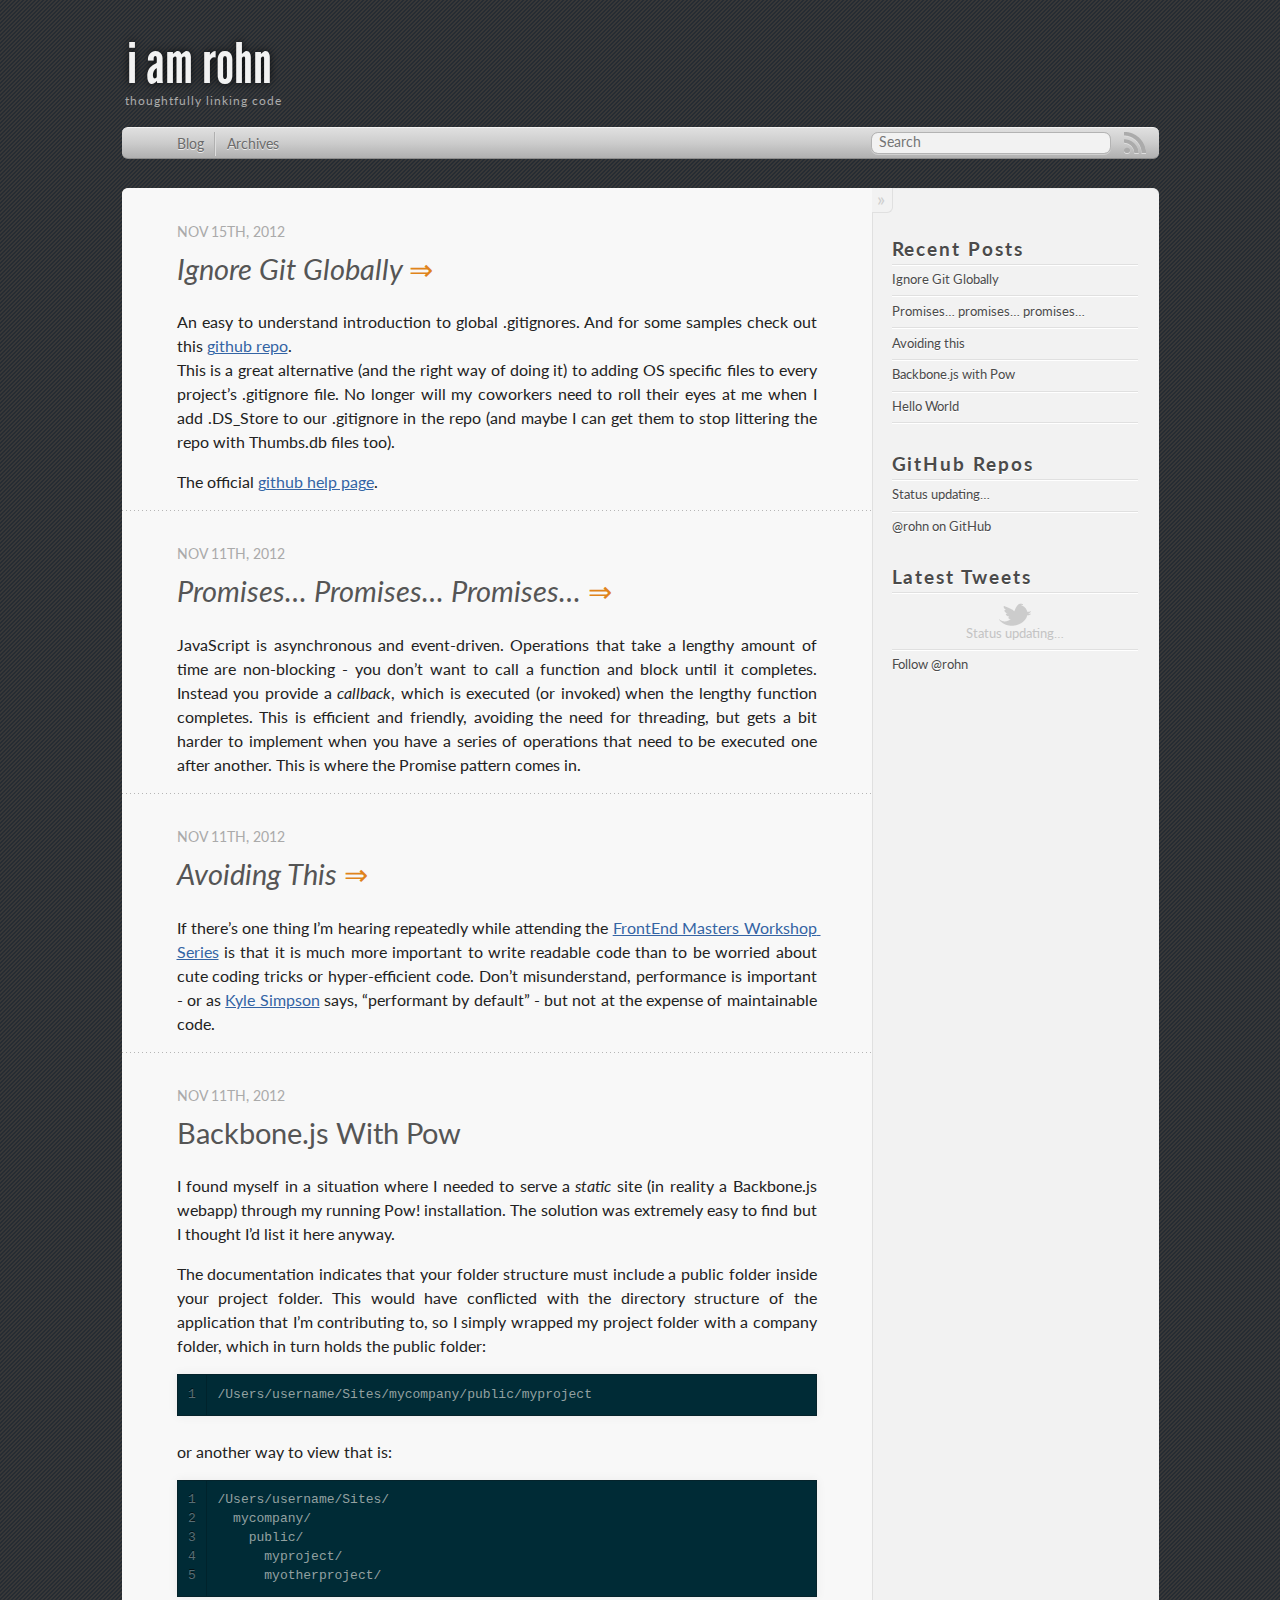
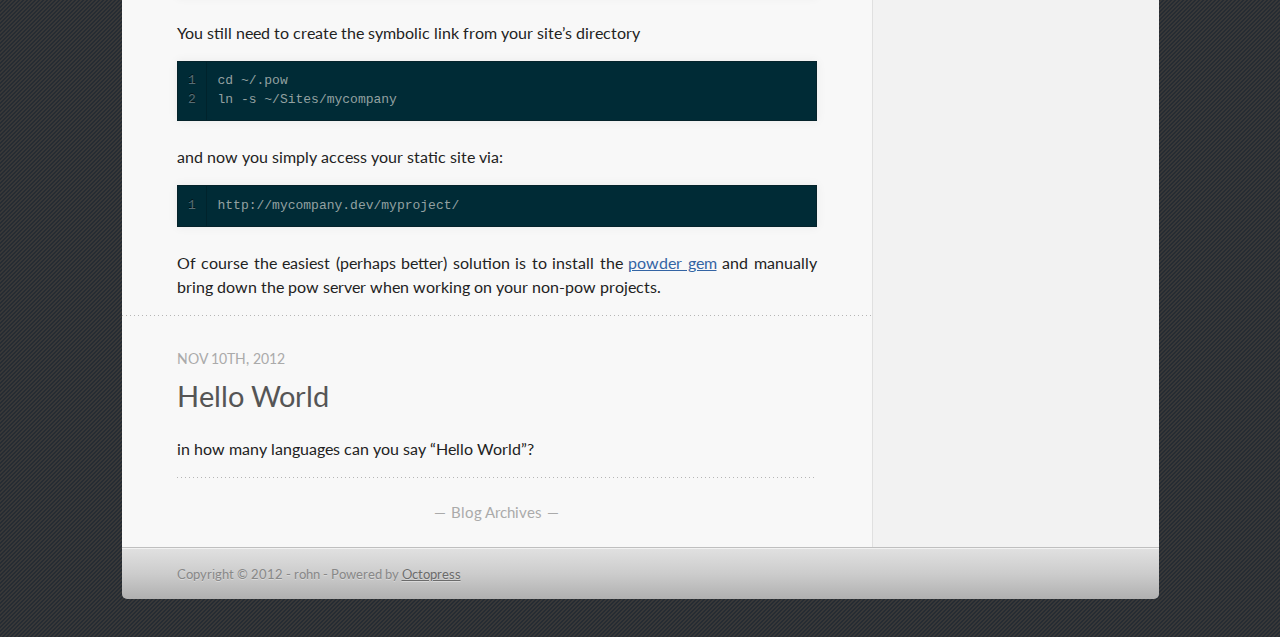
<file: index.html>
<!DOCTYPE html>
<!--[if IEMobile 7 ]><html class="no-js iem7"><![endif]-->
<!--[if lt IE 9]><html class="no-js lte-ie8"><![endif]-->
<!--[if (gt IE 8)|(gt IEMobile 7)|!(IEMobile)|!(IE)]><!--><html class="no-js" lang="en"><!--<![endif]-->
<head>
  <meta charset="utf-8">
  <title>i am rohn</title>
  <meta name="author" content="rohn">

  
  <meta name="description" content="An easy to understand introduction to global .gitignores. And for some samples check out this github repo.
This is a great alternative (and the right &hellip;">
  

  <!-- http://t.co/dKP3o1e -->
  <meta name="HandheldFriendly" content="True">
  <meta name="MobileOptimized" content="320">
  <meta name="viewport" content="width=device-width, initial-scale=1">

  
  <link rel="canonical" href="http://rohn.github.com/">
  <link href="/favicon.png" rel="icon">
  <link href="/stylesheets/screen.css" media="screen, projection" rel="stylesheet" type="text/css">
  <script src="/javascripts/modernizr-2.0.js"></script>
  <script src="/javascripts/ender.js"></script>
  <script src="/javascripts/octopress.js" type="text/javascript"></script>
  <link href="/atom.xml" rel="alternate" title="i am rohn" type="application/atom+xml">
  <link href='http://fonts.googleapis.com/css?family=Lato:400,700,400italic,700italic' rel='stylesheet' type='text/css'>
  <!--Fonts from Google"s Web font directory at http://google.com/webfonts -->
<link href="http://fonts.googleapis.com/css?family=PT+Serif:regular,italic,bold,bolditalic" rel="stylesheet" type="text/css">
<link href="http://fonts.googleapis.com/css?family=PT+Sans:regular,italic,bold,bolditalic" rel="stylesheet" type="text/css">

  

</head>

<body   >
  <header role="banner"><hgroup>
  <!-- <div id="logo">
  	<div id="logoLeft">{</div>
  	<div id="logoText">mob</div>
  	<div id="logoRight">}</div>
  	<div class="clear"></div>
  </div> -->
  <h1><a href="/">i am rohn</a></h1>
  
    <h2>thoughtfully linking code</h2>
  
  <div class="clear"></div>
</hgroup>

</header>
  <nav role="navigation"><ul class="subscription" data-subscription="rss">
  <li><a href="/atom.xml" rel="subscribe-rss" title="subscribe via RSS">RSS</a></li>
  
</ul>
  
<form action="http://google.com/search" method="get">
  <fieldset role="search">
    <input type="hidden" name="q" value="site:rohn.github.com" />
    <input class="search" type="text" name="q" results="0" placeholder="Search"/>
  </fieldset>
</form>
  
<ul class="main-navigation">
  <li><a href="/">Blog</a></li>
  <li><a href="/blog/archives">Archives</a></li>
</ul>

</nav>
  <div id="main">
    <div id="content">
      <div class="blog-index">
  
  
  
    <article>
      
  <header>
    
      <!-- This defines how Octopress will use posts with external-url. -->
        <h1 class="entry-title external"><a href="http://augustl.com/blog/2009/global_gitignores/">Ignore Git Globally <span>&rArr;</span></a></h1>
        
    
    
      <p class="meta">
        








  


<time datetime="2012-11-15T13:32:00-06:00" pubdate data-updated="true">Nov 15<span>th</span>, 2012</time>
        
      </p>
    
  </header>


  <div class="entry-content"><p>An easy to understand introduction to global .gitignores. And for some samples check out this <a href="https://github.com/github/gitignore/tree/master/Global">github repo</a>.<br/>
This is a great alternative (and the right way of doing it) to adding OS specific files to every project&#8217;s .gitignore file. No longer will my coworkers need to roll their eyes at me when I add .DS_Store to our .gitignore in the repo (and maybe I can get them to stop littering the repo with Thumbs.db files too).</p>

<p>The official <a href="https://help.github.com/articles/ignoring-files">github help page</a>.</p>
</div>
  
  


    </article>
  
  
    <article>
      
  <header>
    
      <!-- This defines how Octopress will use posts with external-url. -->
        <h1 class="entry-title external"><a href="https://github.com/kriskowal/q/blob/master/design/README.js">Promises&#8230; Promises&#8230; Promises&#8230; <span>&rArr;</span></a></h1>
        
    
    
      <p class="meta">
        








  


<time datetime="2012-11-11T20:01:00-06:00" pubdate data-updated="true">Nov 11<span>th</span>, 2012</time>
        
      </p>
    
  </header>


  <div class="entry-content"><p>JavaScript is asynchronous and event-driven. Operations that take a lengthy amount of time are non-blocking - you don&#8217;t want to call a function and block until it completes. Instead you provide a <em>callback</em>, which is executed (or invoked) when the lengthy function completes. This is efficient and friendly, avoiding the need for threading, but gets a bit harder to implement when you have a series of operations that need to be executed one after another. This is where the Promise pattern comes in.</p>
</div>
  
  


    </article>
  
  
    <article>
      
  <header>
    
      <!-- This defines how Octopress will use posts with external-url. -->
        <h1 class="entry-title external"><a href="http://blog.millermedeiros.com/avoiding-the-this-keyword-on-jquery/">Avoiding This <span>&rArr;</span></a></h1>
        
    
    
      <p class="meta">
        








  


<time datetime="2012-11-11T16:35:00-06:00" pubdate data-updated="true">Nov 11<span>th</span>, 2012</time>
        
      </p>
    
  </header>


  <div class="entry-content"><p>If there&#8217;s one thing I&#8217;m hearing repeatedly while attending the <a href="http://frontendmasters.com">FrontEnd Masters Workshop Series</a> is that it is much more important to write readable code than to be worried about cute coding tricks or hyper-efficient code. Don&#8217;t misunderstand, performance is important - or as <a href="http://getify.com">Kyle Simpson</a> says, &#8220;performant by default&#8221; - but not at the expense of maintainable code.</p>
</div>
  
  


    </article>
  
  
    <article>
      
  <header>
    
      <!-- Now we're back to normal posts. Note the links used under href in both headers.-->
        <h1 class="entry-title"><a href="/blog/2012/11/11/backbone-dot-js-with-pow/">Backbone.js With Pow</a></h1>
      
    
    
      <p class="meta">
        








  


<time datetime="2012-11-11T09:23:00-06:00" pubdate data-updated="true">Nov 11<span>th</span>, 2012</time>
        
      </p>
    
  </header>


  <div class="entry-content"><p>I found myself in a situation where I needed to serve a <em>static</em> site (in reality a Backbone.js webapp) through my running Pow! installation. The solution was extremely easy to find but I thought I&#8217;d list it here anyway.</p>

<p>The documentation indicates that your folder structure must include a public folder inside your project folder. This would have conflicted with the directory structure of the application that I&#8217;m contributing to, so I simply wrapped my project folder with a company folder, which in turn holds the public folder:</p>

<figure class='code'><div class="highlight"><table><tr><td class="gutter"><pre class="line-numbers"><span class='line-number'>1</span>
</pre></td><td class='code'><pre><code class=''><span class='line'>/Users/username/Sites/mycompany/public/myproject</span></code></pre></td></tr></table></div></figure>


<p>or another way to view that is:</p>

<figure class='code'><div class="highlight"><table><tr><td class="gutter"><pre class="line-numbers"><span class='line-number'>1</span>
<span class='line-number'>2</span>
<span class='line-number'>3</span>
<span class='line-number'>4</span>
<span class='line-number'>5</span>
</pre></td><td class='code'><pre><code class=''><span class='line'>/Users/username/Sites/
</span><span class='line'>  mycompany/
</span><span class='line'>    public/
</span><span class='line'>      myproject/
</span><span class='line'>      myotherproject/</span></code></pre></td></tr></table></div></figure>


<p>You still need to create the symbolic link from your site&#8217;s directory</p>

<figure class='code'><div class="highlight"><table><tr><td class="gutter"><pre class="line-numbers"><span class='line-number'>1</span>
<span class='line-number'>2</span>
</pre></td><td class='code'><pre><code class=''><span class='line'>cd ~/.pow
</span><span class='line'>ln -s ~/Sites/mycompany</span></code></pre></td></tr></table></div></figure>


<p>and now you simply access your static site via:</p>

<figure class='code'><div class="highlight"><table><tr><td class="gutter"><pre class="line-numbers"><span class='line-number'>1</span>
</pre></td><td class='code'><pre><code class=''><span class='line'>http://mycompany.dev/myproject/</span></code></pre></td></tr></table></div></figure>


<p>Of course the easiest (perhaps better) solution is to install the <a href="https://github.com/rodreegez/powder">powder gem</a> and manually bring down the pow server when working on your non-pow projects.</p>
</div>
  
  


    </article>
  
  
    <article>
      
  <header>
    
      <!-- Now we're back to normal posts. Note the links used under href in both headers.-->
        <h1 class="entry-title"><a href="/blog/2012/11/10/hello-world/">Hello World</a></h1>
      
    
    
      <p class="meta">
        








  


<time datetime="2012-11-10T22:30:00-06:00" pubdate data-updated="true">Nov 10<span>th</span>, 2012</time>
        
      </p>
    
  </header>


  <div class="entry-content"><p>in how many languages can you say &#8220;Hello World&#8221;?</p>
</div>
  
  


    </article>
  
  <div class="pagination">
    
    <a href="/blog/archives">Blog Archives</a>
    
  </div>
</div>
<aside class="sidebar">
  
    <section>
  <h1>Recent Posts</h1>
  <ul id="recent_posts">
    
      <li class="post">
        <a href="/blog/2012/11/15/ignore-git-globally/">Ignore Git Globally</a>
      </li>
    
      <li class="post">
        <a href="/blog/2012/11/11/promises-dot-dot-dot-promises-dot-dot-dot-promises-dot-dot-dot/">Promises&#8230; promises&#8230; promises&#8230;</a>
      </li>
    
      <li class="post">
        <a href="/blog/2012/11/11/avoiding-this/">Avoiding this</a>
      </li>
    
      <li class="post">
        <a href="/blog/2012/11/11/backbone-dot-js-with-pow/">Backbone.js with Pow</a>
      </li>
    
      <li class="post">
        <a href="/blog/2012/11/10/hello-world/">Hello World</a>
      </li>
    
  </ul>
</section>

<section>
  <h1>GitHub Repos</h1>
  <ul id="gh_repos">
    <li class="loading">Status updating&#8230;</li>
  </ul>
  
  <a href="https://github.com/rohn">@rohn</a> on GitHub
  
  <script type="text/javascript">
    $.domReady(function(){
        if (!window.jXHR){
            var jxhr = document.createElement('script');
            jxhr.type = 'text/javascript';
            jxhr.src = '/javascripts/libs/jXHR.js';
            var s = document.getElementsByTagName('script')[0];
            s.parentNode.insertBefore(jxhr, s);
        }

        github.showRepos({
            user: 'rohn',
            count: 0,
            skip_forks: true,
            target: '#gh_repos'
        });
    });
  </script>
  <script src="/javascripts/github.js" type="text/javascript"> </script>
</section>


<section>
  <h1>Latest Tweets</h1>
  <ul id="tweets">
    <li class="loading">Status updating&#8230;</li>
  </ul>
  <script type="text/javascript">
    $.domReady(function(){
      getTwitterFeed("rohn", 4, false);
    });
  </script>
  <script src="/javascripts/twitter.js" type="text/javascript"> </script>
  
    <a href="http://twitter.com/rohn" class="twitter-follow-button" data-show-count="false">Follow @rohn</a>
  
</section>





  
</aside>

    </div>
  </div>
  <footer role="contentinfo"><p>
  Copyright &copy; 2012 - rohn -
  <span class="credit">Powered by <a href="http://octopress.org">Octopress</a></span>
</p>

</footer>
  







  <script type="text/javascript">
    (function(){
      var twitterWidgets = document.createElement('script');
      twitterWidgets.type = 'text/javascript';
      twitterWidgets.async = true;
      twitterWidgets.src = 'http://platform.twitter.com/widgets.js';
      document.getElementsByTagName('head')[0].appendChild(twitterWidgets);
    })();
  </script>





</body>
</html>
</file>
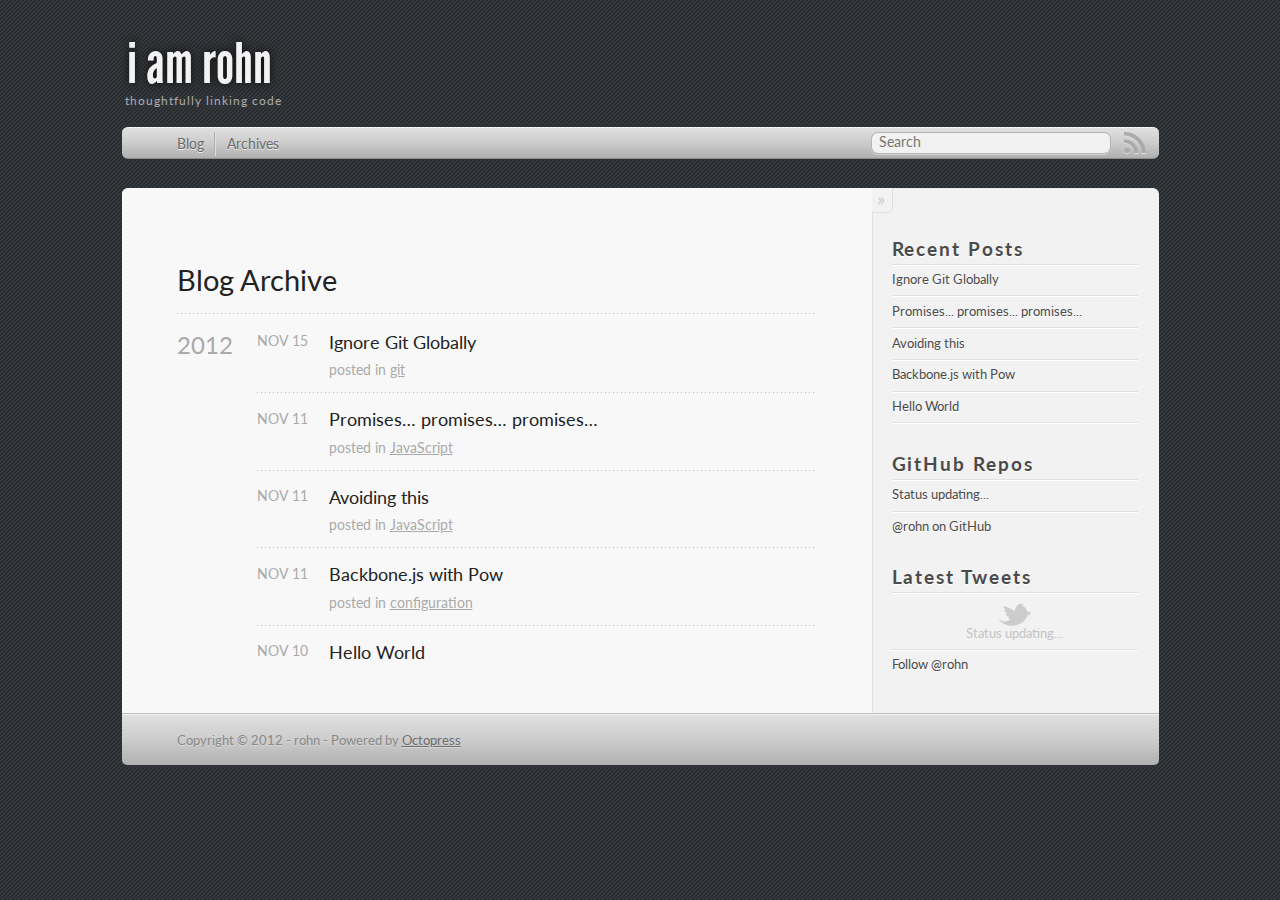
<file: blog/archives/index.html>
<!DOCTYPE html>
<!--[if IEMobile 7 ]><html class="no-js iem7"><![endif]-->
<!--[if lt IE 9]><html class="no-js lte-ie8"><![endif]-->
<!--[if (gt IE 8)|(gt IEMobile 7)|!(IEMobile)|!(IE)]><!--><html class="no-js" lang="en"><!--<![endif]-->
<head>
  <meta charset="utf-8">
  <title>Blog Archive - i am rohn</title>
  <meta name="author" content="rohn">

  
  <meta name="description" content="Blog Archive 2012 Ignore Git Globally
Nov 15 2012 posted in git Promises&#8230; promises&#8230; promises&#8230;
Nov 11 2012 posted in JavaScript &hellip;">
  

  <!-- http://t.co/dKP3o1e -->
  <meta name="HandheldFriendly" content="True">
  <meta name="MobileOptimized" content="320">
  <meta name="viewport" content="width=device-width, initial-scale=1">

  
  <link rel="canonical" href="http://rohn.github.com/blog/archives/">
  <link href="/favicon.png" rel="icon">
  <link href="/stylesheets/screen.css" media="screen, projection" rel="stylesheet" type="text/css">
  <script src="/javascripts/modernizr-2.0.js"></script>
  <script src="/javascripts/ender.js"></script>
  <script src="/javascripts/octopress.js" type="text/javascript"></script>
  <link href="/atom.xml" rel="alternate" title="i am rohn" type="application/atom+xml">
  <link href='http://fonts.googleapis.com/css?family=Lato:400,700,400italic,700italic' rel='stylesheet' type='text/css'>
  <!--Fonts from Google"s Web font directory at http://google.com/webfonts -->
<link href="http://fonts.googleapis.com/css?family=PT+Serif:regular,italic,bold,bolditalic" rel="stylesheet" type="text/css">
<link href="http://fonts.googleapis.com/css?family=PT+Sans:regular,italic,bold,bolditalic" rel="stylesheet" type="text/css">

  

</head>

<body   >
  <header role="banner"><hgroup>
  <!-- <div id="logo">
  	<div id="logoLeft">{</div>
  	<div id="logoText">mob</div>
  	<div id="logoRight">}</div>
  	<div class="clear"></div>
  </div> -->
  <h1><a href="/">i am rohn</a></h1>
  
    <h2>thoughtfully linking code</h2>
  
  <div class="clear"></div>
</hgroup>

</header>
  <nav role="navigation"><ul class="subscription" data-subscription="rss">
  <li><a href="/atom.xml" rel="subscribe-rss" title="subscribe via RSS">RSS</a></li>
  
</ul>
  
<form action="http://google.com/search" method="get">
  <fieldset role="search">
    <input type="hidden" name="q" value="site:rohn.github.com" />
    <input class="search" type="text" name="q" results="0" placeholder="Search"/>
  </fieldset>
</form>
  
<ul class="main-navigation">
  <li><a href="/">Blog</a></li>
  <li><a href="/blog/archives">Archives</a></li>
</ul>

</nav>
  <div id="main">
    <div id="content">
      <div>
<article role="article">
  
  <header>
    <h1 class="entry-title">Blog Archive</h1>
    
  </header>
  
  <div id="blog-archives">



  
  <h2>2012</h2>

<article>
  
<h1><a href="/blog/2012/11/15/ignore-git-globally/">Ignore Git Globally</a></h1>
<time datetime="2012-11-15T13:32:00-06:00" pubdate><span class='month'>Nov</span> <span class='day'>15</span> <span class='year'>2012</span></time>

<footer>
  <span class="categories">posted in <a class='category' href='/blog/categories/git/'>git</a></span>
</footer>


</article>



<article>
  
<h1><a href="/blog/2012/11/11/promises-dot-dot-dot-promises-dot-dot-dot-promises-dot-dot-dot/">Promises&#8230; promises&#8230; promises&#8230;</a></h1>
<time datetime="2012-11-11T20:01:00-06:00" pubdate><span class='month'>Nov</span> <span class='day'>11</span> <span class='year'>2012</span></time>

<footer>
  <span class="categories">posted in <a class='category' href='/blog/categories/javascript/'>JavaScript</a></span>
</footer>


</article>



<article>
  
<h1><a href="/blog/2012/11/11/avoiding-this/">Avoiding this</a></h1>
<time datetime="2012-11-11T16:35:00-06:00" pubdate><span class='month'>Nov</span> <span class='day'>11</span> <span class='year'>2012</span></time>

<footer>
  <span class="categories">posted in <a class='category' href='/blog/categories/javascript/'>JavaScript</a></span>
</footer>


</article>



<article>
  
<h1><a href="/blog/2012/11/11/backbone-dot-js-with-pow/">Backbone.js with Pow</a></h1>
<time datetime="2012-11-11T09:23:00-06:00" pubdate><span class='month'>Nov</span> <span class='day'>11</span> <span class='year'>2012</span></time>

<footer>
  <span class="categories">posted in <a class='category' href='/blog/categories/configuration/'>configuration</a></span>
</footer>


</article>



<article>
  
<h1><a href="/blog/2012/11/10/hello-world/">Hello World</a></h1>
<time datetime="2012-11-10T22:30:00-06:00" pubdate><span class='month'>Nov</span> <span class='day'>10</span> <span class='year'>2012</span></time>


</article>

</div>

  
</article>

</div>

<aside class="sidebar">
  
    <section>
  <h1>Recent Posts</h1>
  <ul id="recent_posts">
    
      <li class="post">
        <a href="/blog/2012/11/15/ignore-git-globally/">Ignore Git Globally</a>
      </li>
    
      <li class="post">
        <a href="/blog/2012/11/11/promises-dot-dot-dot-promises-dot-dot-dot-promises-dot-dot-dot/">Promises... promises... promises...</a>
      </li>
    
      <li class="post">
        <a href="/blog/2012/11/11/avoiding-this/">Avoiding this</a>
      </li>
    
      <li class="post">
        <a href="/blog/2012/11/11/backbone-dot-js-with-pow/">Backbone.js with Pow</a>
      </li>
    
      <li class="post">
        <a href="/blog/2012/11/10/hello-world/">Hello World</a>
      </li>
    
  </ul>
</section>

<section>
  <h1>GitHub Repos</h1>
  <ul id="gh_repos">
    <li class="loading">Status updating...</li>
  </ul>
  
  <a href="https://github.com/rohn">@rohn</a> on GitHub
  
  <script type="text/javascript">
    $.domReady(function(){
        if (!window.jXHR){
            var jxhr = document.createElement('script');
            jxhr.type = 'text/javascript';
            jxhr.src = '/javascripts/libs/jXHR.js';
            var s = document.getElementsByTagName('script')[0];
            s.parentNode.insertBefore(jxhr, s);
        }

        github.showRepos({
            user: 'rohn',
            count: 0,
            skip_forks: true,
            target: '#gh_repos'
        });
    });
  </script>
  <script src="/javascripts/github.js" type="text/javascript"> </script>
</section>


<section>
  <h1>Latest Tweets</h1>
  <ul id="tweets">
    <li class="loading">Status updating...</li>
  </ul>
  <script type="text/javascript">
    $.domReady(function(){
      getTwitterFeed("rohn", 4, false);
    });
  </script>
  <script src="/javascripts/twitter.js" type="text/javascript"> </script>
  
    <a href="http://twitter.com/rohn" class="twitter-follow-button" data-show-count="false">Follow @rohn</a>
  
</section>





  
</aside>


    </div>
  </div>
  <footer role="contentinfo"><p>
  Copyright &copy; 2012 - rohn -
  <span class="credit">Powered by <a href="http://octopress.org">Octopress</a></span>
</p>

</footer>
  







  <script type="text/javascript">
    (function(){
      var twitterWidgets = document.createElement('script');
      twitterWidgets.type = 'text/javascript';
      twitterWidgets.async = true;
      twitterWidgets.src = 'http://platform.twitter.com/widgets.js';
      document.getElementsByTagName('head')[0].appendChild(twitterWidgets);
    })();
  </script>





</body>
</html>
</file>
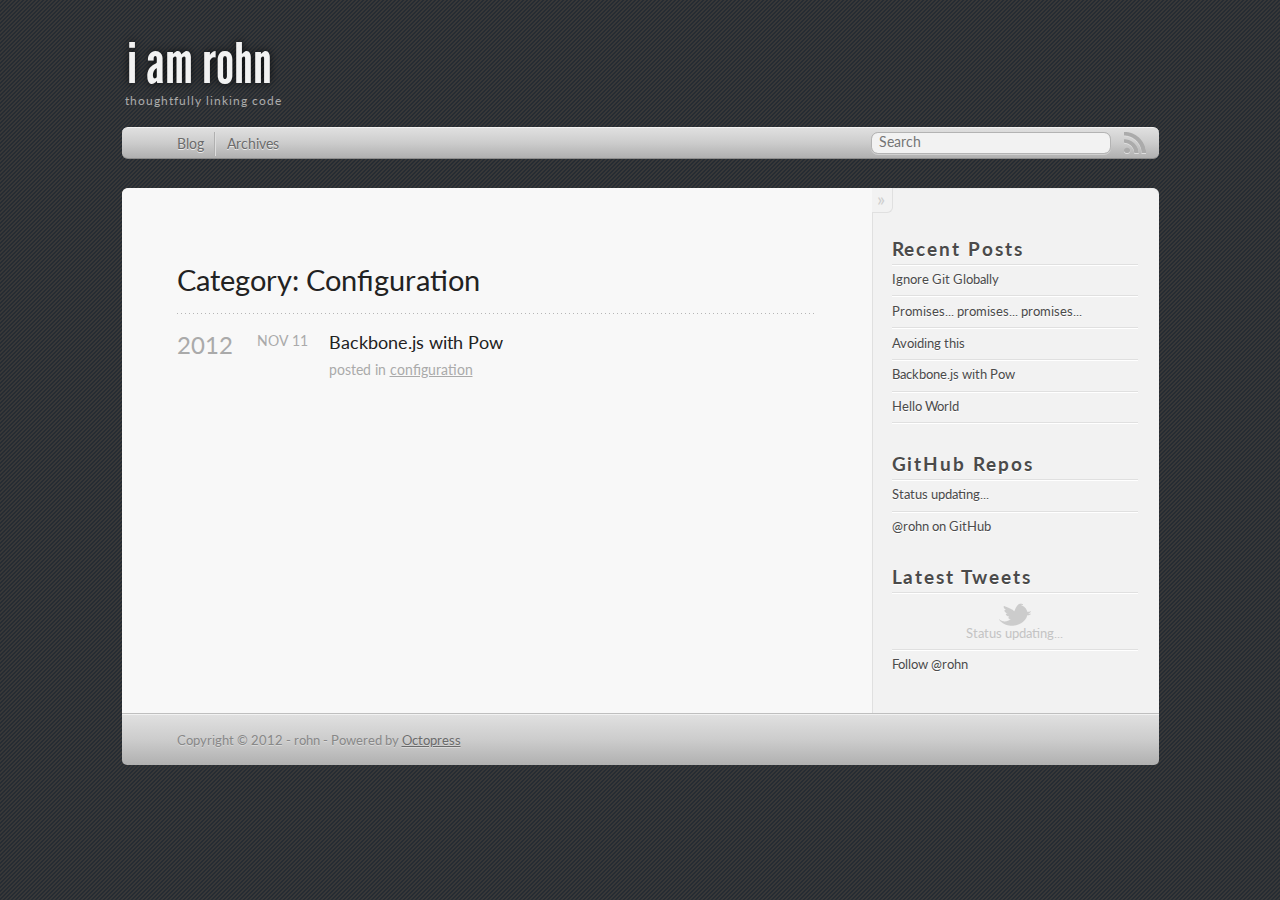
<file: blog/categories/configuration/index.html>
<!DOCTYPE html>
<!--[if IEMobile 7 ]><html class="no-js iem7"><![endif]-->
<!--[if lt IE 9]><html class="no-js lte-ie8"><![endif]-->
<!--[if (gt IE 8)|(gt IEMobile 7)|!(IEMobile)|!(IE)]><!--><html class="no-js" lang="en"><!--<![endif]-->
<head>
  <meta charset="utf-8">
  <title>Category: configuration - i am rohn</title>
  <meta name="author" content="rohn">

  
  <meta name="description" content="Category: configuration">
  

  <!-- http://t.co/dKP3o1e -->
  <meta name="HandheldFriendly" content="True">
  <meta name="MobileOptimized" content="320">
  <meta name="viewport" content="width=device-width, initial-scale=1">

  
  <link rel="canonical" href="http://rohn.github.comblog/categories/configuration/">
  <link href="/favicon.png" rel="icon">
  <link href="/stylesheets/screen.css" media="screen, projection" rel="stylesheet" type="text/css">
  <script src="/javascripts/modernizr-2.0.js"></script>
  <script src="/javascripts/ender.js"></script>
  <script src="/javascripts/octopress.js" type="text/javascript"></script>
  <link href="/atom.xml" rel="alternate" title="i am rohn" type="application/atom+xml">
  <link href='http://fonts.googleapis.com/css?family=Lato:400,700,400italic,700italic' rel='stylesheet' type='text/css'>
  <!--Fonts from Google"s Web font directory at http://google.com/webfonts -->
<link href="http://fonts.googleapis.com/css?family=PT+Serif:regular,italic,bold,bolditalic" rel="stylesheet" type="text/css">
<link href="http://fonts.googleapis.com/css?family=PT+Sans:regular,italic,bold,bolditalic" rel="stylesheet" type="text/css">

  

</head>

<body   >
  <header role="banner"><hgroup>
  <!-- <div id="logo">
  	<div id="logoLeft">{</div>
  	<div id="logoText">mob</div>
  	<div id="logoRight">}</div>
  	<div class="clear"></div>
  </div> -->
  <h1><a href="/">i am rohn</a></h1>
  
    <h2>thoughtfully linking code</h2>
  
  <div class="clear"></div>
</hgroup>

</header>
  <nav role="navigation"><ul class="subscription" data-subscription="rss">
  <li><a href="/atom.xml" rel="subscribe-rss" title="subscribe via RSS">RSS</a></li>
  
</ul>
  
<form action="http://google.com/search" method="get">
  <fieldset role="search">
    <input type="hidden" name="q" value="site:rohn.github.com" />
    <input class="search" type="text" name="q" results="0" placeholder="Search"/>
  </fieldset>
</form>
  
<ul class="main-navigation">
  <li><a href="/">Blog</a></li>
  <li><a href="/blog/archives">Archives</a></li>
</ul>

</nav>
  <div id="main">
    <div id="content">
      <div>
<article role="article">
  
  <header>
    <h1 class="entry-title">Category: Configuration</h1>
    
  </header>
  
  <div id="blog-archives" class="category">



  
  <h2>2012</h2>

<article>
  
<h1><a href="/blog/2012/11/11/backbone-dot-js-with-pow/">Backbone.js with Pow</a></h1>
<time datetime="2012-11-11T09:23:00-06:00" pubdate><span class='month'>Nov</span> <span class='day'>11</span> <span class='year'>2012</span></time>

<footer>
  <span class="categories">posted in <a class='category' href='/blog/categories/configuration/'>configuration</a></span>
</footer>


</article>

</div>

  
</article>

</div>

<aside class="sidebar">
  
    <section>
  <h1>Recent Posts</h1>
  <ul id="recent_posts">
    
      <li class="post">
        <a href="/blog/2012/11/15/ignore-git-globally/">Ignore Git Globally</a>
      </li>
    
      <li class="post">
        <a href="/blog/2012/11/11/promises-dot-dot-dot-promises-dot-dot-dot-promises-dot-dot-dot/">Promises... promises... promises...</a>
      </li>
    
      <li class="post">
        <a href="/blog/2012/11/11/avoiding-this/">Avoiding this</a>
      </li>
    
      <li class="post">
        <a href="/blog/2012/11/11/backbone-dot-js-with-pow/">Backbone.js with Pow</a>
      </li>
    
      <li class="post">
        <a href="/blog/2012/11/10/hello-world/">Hello World</a>
      </li>
    
  </ul>
</section>

<section>
  <h1>GitHub Repos</h1>
  <ul id="gh_repos">
    <li class="loading">Status updating...</li>
  </ul>
  
  <a href="https://github.com/rohn">@rohn</a> on GitHub
  
  <script type="text/javascript">
    $.domReady(function(){
        if (!window.jXHR){
            var jxhr = document.createElement('script');
            jxhr.type = 'text/javascript';
            jxhr.src = '/javascripts/libs/jXHR.js';
            var s = document.getElementsByTagName('script')[0];
            s.parentNode.insertBefore(jxhr, s);
        }

        github.showRepos({
            user: 'rohn',
            count: 0,
            skip_forks: true,
            target: '#gh_repos'
        });
    });
  </script>
  <script src="/javascripts/github.js" type="text/javascript"> </script>
</section>


<section>
  <h1>Latest Tweets</h1>
  <ul id="tweets">
    <li class="loading">Status updating...</li>
  </ul>
  <script type="text/javascript">
    $.domReady(function(){
      getTwitterFeed("rohn", 4, false);
    });
  </script>
  <script src="/javascripts/twitter.js" type="text/javascript"> </script>
  
    <a href="http://twitter.com/rohn" class="twitter-follow-button" data-show-count="false">Follow @rohn</a>
  
</section>





  
</aside>


    </div>
  </div>
  <footer role="contentinfo"><p>
  Copyright &copy; 2012 - rohn -
  <span class="credit">Powered by <a href="http://octopress.org">Octopress</a></span>
</p>

</footer>
  







  <script type="text/javascript">
    (function(){
      var twitterWidgets = document.createElement('script');
      twitterWidgets.type = 'text/javascript';
      twitterWidgets.async = true;
      twitterWidgets.src = 'http://platform.twitter.com/widgets.js';
      document.getElementsByTagName('head')[0].appendChild(twitterWidgets);
    })();
  </script>





</body>
</html>
</file>
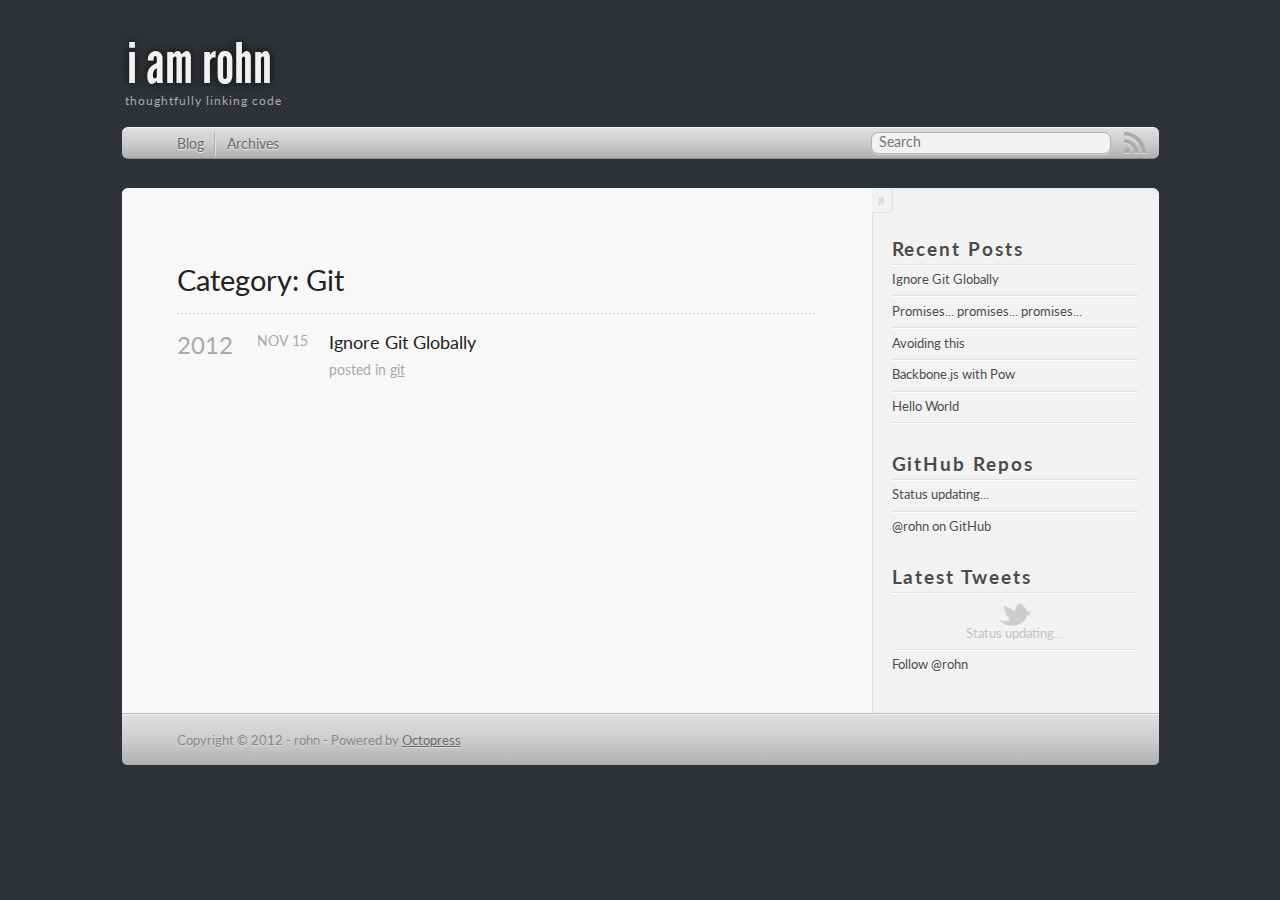
<file: blog/categories/git/index.html>
<!DOCTYPE html>
<!--[if IEMobile 7 ]><html class="no-js iem7"><![endif]-->
<!--[if lt IE 9]><html class="no-js lte-ie8"><![endif]-->
<!--[if (gt IE 8)|(gt IEMobile 7)|!(IEMobile)|!(IE)]><!--><html class="no-js" lang="en"><!--<![endif]-->
<head>
  <meta charset="utf-8">
  <title>Category: git - i am rohn</title>
  <meta name="author" content="rohn">

  
  <meta name="description" content="Category: git">
  

  <!-- http://t.co/dKP3o1e -->
  <meta name="HandheldFriendly" content="True">
  <meta name="MobileOptimized" content="320">
  <meta name="viewport" content="width=device-width, initial-scale=1">

  
  <link rel="canonical" href="http://rohn.github.comblog/categories/git/">
  <link href="/favicon.png" rel="icon">
  <link href="/stylesheets/screen.css" media="screen, projection" rel="stylesheet" type="text/css">
  <script src="/javascripts/modernizr-2.0.js"></script>
  <script src="/javascripts/ender.js"></script>
  <script src="/javascripts/octopress.js" type="text/javascript"></script>
  <link href="/atom.xml" rel="alternate" title="i am rohn" type="application/atom+xml">
  <link href='http://fonts.googleapis.com/css?family=Lato:400,700,400italic,700italic' rel='stylesheet' type='text/css'>
  <!--Fonts from Google"s Web font directory at http://google.com/webfonts -->
<link href="http://fonts.googleapis.com/css?family=PT+Serif:regular,italic,bold,bolditalic" rel="stylesheet" type="text/css">
<link href="http://fonts.googleapis.com/css?family=PT+Sans:regular,italic,bold,bolditalic" rel="stylesheet" type="text/css">

  

</head>

<body   >
  <header role="banner"><hgroup>
  <!-- <div id="logo">
  	<div id="logoLeft">{</div>
  	<div id="logoText">mob</div>
  	<div id="logoRight">}</div>
  	<div class="clear"></div>
  </div> -->
  <h1><a href="/">i am rohn</a></h1>
  
    <h2>thoughtfully linking code</h2>
  
  <div class="clear"></div>
</hgroup>

</header>
  <nav role="navigation"><ul class="subscription" data-subscription="rss">
  <li><a href="/atom.xml" rel="subscribe-rss" title="subscribe via RSS">RSS</a></li>
  
</ul>
  
<form action="http://google.com/search" method="get">
  <fieldset role="search">
    <input type="hidden" name="q" value="site:rohn.github.com" />
    <input class="search" type="text" name="q" results="0" placeholder="Search"/>
  </fieldset>
</form>
  
<ul class="main-navigation">
  <li><a href="/">Blog</a></li>
  <li><a href="/blog/archives">Archives</a></li>
</ul>

</nav>
  <div id="main">
    <div id="content">
      <div>
<article role="article">
  
  <header>
    <h1 class="entry-title">Category: Git</h1>
    
  </header>
  
  <div id="blog-archives" class="category">



  
  <h2>2012</h2>

<article>
  
<h1><a href="/blog/2012/11/15/ignore-git-globally/">Ignore Git Globally</a></h1>
<time datetime="2012-11-15T13:32:00-06:00" pubdate><span class='month'>Nov</span> <span class='day'>15</span> <span class='year'>2012</span></time>

<footer>
  <span class="categories">posted in <a class='category' href='/blog/categories/git/'>git</a></span>
</footer>


</article>

</div>

  
</article>

</div>

<aside class="sidebar">
  
    <section>
  <h1>Recent Posts</h1>
  <ul id="recent_posts">
    
      <li class="post">
        <a href="/blog/2012/11/15/ignore-git-globally/">Ignore Git Globally</a>
      </li>
    
      <li class="post">
        <a href="/blog/2012/11/11/promises-dot-dot-dot-promises-dot-dot-dot-promises-dot-dot-dot/">Promises... promises... promises...</a>
      </li>
    
      <li class="post">
        <a href="/blog/2012/11/11/avoiding-this/">Avoiding this</a>
      </li>
    
      <li class="post">
        <a href="/blog/2012/11/11/backbone-dot-js-with-pow/">Backbone.js with Pow</a>
      </li>
    
      <li class="post">
        <a href="/blog/2012/11/10/hello-world/">Hello World</a>
      </li>
    
  </ul>
</section>

<section>
  <h1>GitHub Repos</h1>
  <ul id="gh_repos">
    <li class="loading">Status updating...</li>
  </ul>
  
  <a href="https://github.com/rohn">@rohn</a> on GitHub
  
  <script type="text/javascript">
    $.domReady(function(){
        if (!window.jXHR){
            var jxhr = document.createElement('script');
            jxhr.type = 'text/javascript';
            jxhr.src = '/javascripts/libs/jXHR.js';
            var s = document.getElementsByTagName('script')[0];
            s.parentNode.insertBefore(jxhr, s);
        }

        github.showRepos({
            user: 'rohn',
            count: 0,
            skip_forks: true,
            target: '#gh_repos'
        });
    });
  </script>
  <script src="/javascripts/github.js" type="text/javascript"> </script>
</section>


<section>
  <h1>Latest Tweets</h1>
  <ul id="tweets">
    <li class="loading">Status updating...</li>
  </ul>
  <script type="text/javascript">
    $.domReady(function(){
      getTwitterFeed("rohn", 4, false);
    });
  </script>
  <script src="/javascripts/twitter.js" type="text/javascript"> </script>
  
    <a href="http://twitter.com/rohn" class="twitter-follow-button" data-show-count="false">Follow @rohn</a>
  
</section>





  
</aside>


    </div>
  </div>
  <footer role="contentinfo"><p>
  Copyright &copy; 2012 - rohn -
  <span class="credit">Powered by <a href="http://octopress.org">Octopress</a></span>
</p>

</footer>
  




  <script type="text/javascript">
    (function(){
      var twitterWidgets = document.createElement('script');
      twitterWidgets.type = 'text/javascript';
      twitterWidgets.async = true;
      twitterWidgets.src = 'http://platform.twitter.com/widgets.js';
      document.getElementsByTagName('head')[0].appendChild(twitterWidgets);
    })();
  </script>



</body>
</html>
</file>
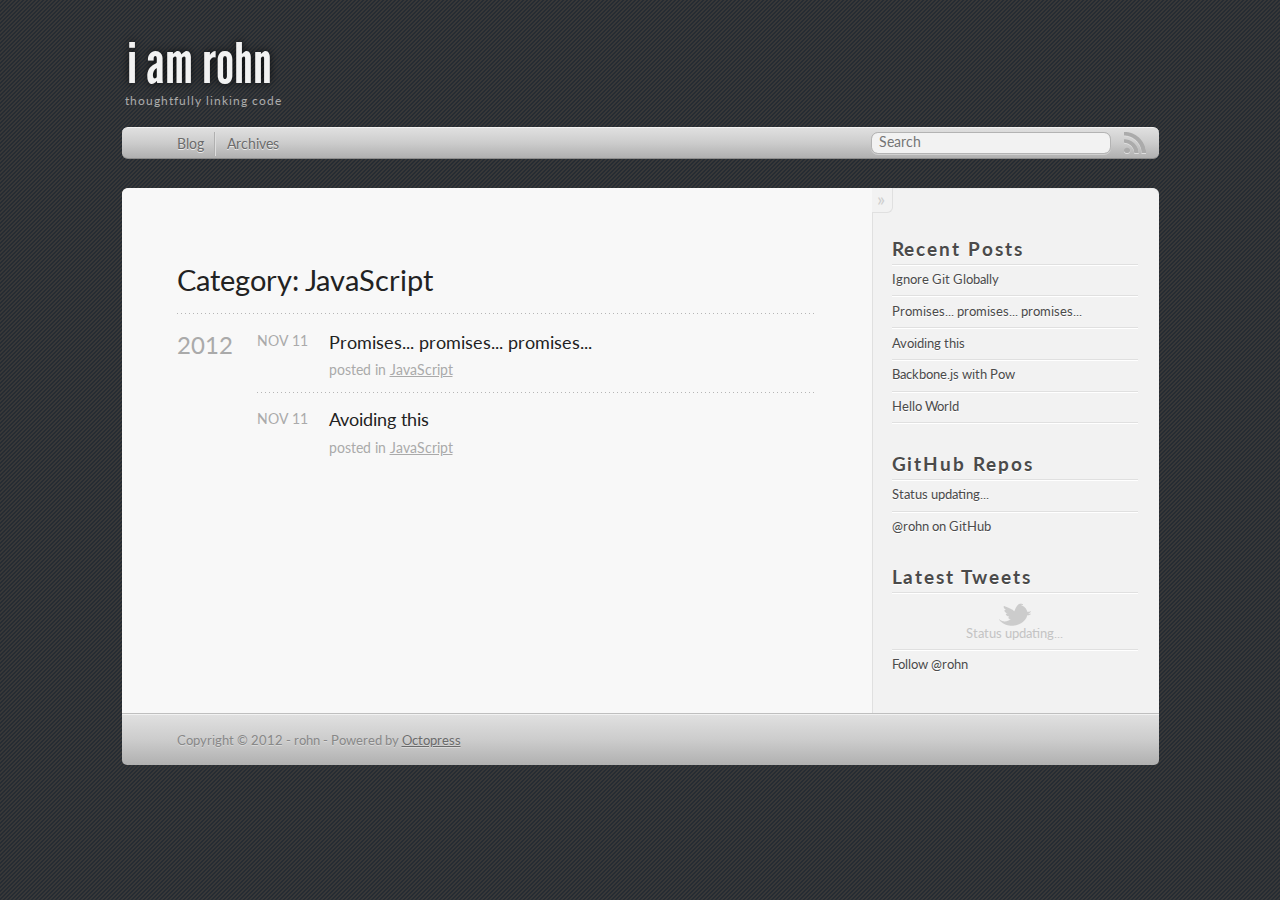
<file: blog/categories/javascript/index.html>
<!DOCTYPE html>
<!--[if IEMobile 7 ]><html class="no-js iem7"><![endif]-->
<!--[if lt IE 9]><html class="no-js lte-ie8"><![endif]-->
<!--[if (gt IE 8)|(gt IEMobile 7)|!(IEMobile)|!(IE)]><!--><html class="no-js" lang="en"><!--<![endif]-->
<head>
  <meta charset="utf-8">
  <title>Category: JavaScript - i am rohn</title>
  <meta name="author" content="rohn">

  
  <meta name="description" content="Category: JavaScript">
  

  <!-- http://t.co/dKP3o1e -->
  <meta name="HandheldFriendly" content="True">
  <meta name="MobileOptimized" content="320">
  <meta name="viewport" content="width=device-width, initial-scale=1">

  
  <link rel="canonical" href="http://rohn.github.comblog/categories/javascript/">
  <link href="/favicon.png" rel="icon">
  <link href="/stylesheets/screen.css" media="screen, projection" rel="stylesheet" type="text/css">
  <script src="/javascripts/modernizr-2.0.js"></script>
  <script src="/javascripts/ender.js"></script>
  <script src="/javascripts/octopress.js" type="text/javascript"></script>
  <link href="/atom.xml" rel="alternate" title="i am rohn" type="application/atom+xml">
  <link href='http://fonts.googleapis.com/css?family=Lato:400,700,400italic,700italic' rel='stylesheet' type='text/css'>
  <!--Fonts from Google"s Web font directory at http://google.com/webfonts -->
<link href="http://fonts.googleapis.com/css?family=PT+Serif:regular,italic,bold,bolditalic" rel="stylesheet" type="text/css">
<link href="http://fonts.googleapis.com/css?family=PT+Sans:regular,italic,bold,bolditalic" rel="stylesheet" type="text/css">

  

</head>

<body   >
  <header role="banner"><hgroup>
  <!-- <div id="logo">
  	<div id="logoLeft">{</div>
  	<div id="logoText">mob</div>
  	<div id="logoRight">}</div>
  	<div class="clear"></div>
  </div> -->
  <h1><a href="/">i am rohn</a></h1>
  
    <h2>thoughtfully linking code</h2>
  
  <div class="clear"></div>
</hgroup>

</header>
  <nav role="navigation"><ul class="subscription" data-subscription="rss">
  <li><a href="/atom.xml" rel="subscribe-rss" title="subscribe via RSS">RSS</a></li>
  
</ul>
  
<form action="http://google.com/search" method="get">
  <fieldset role="search">
    <input type="hidden" name="q" value="site:rohn.github.com" />
    <input class="search" type="text" name="q" results="0" placeholder="Search"/>
  </fieldset>
</form>
  
<ul class="main-navigation">
  <li><a href="/">Blog</a></li>
  <li><a href="/blog/archives">Archives</a></li>
</ul>

</nav>
  <div id="main">
    <div id="content">
      <div>
<article role="article">
  
  <header>
    <h1 class="entry-title">Category: JavaScript</h1>
    
  </header>
  
  <div id="blog-archives" class="category">



  
  <h2>2012</h2>

<article>
  
<h1><a href="/blog/2012/11/11/promises-dot-dot-dot-promises-dot-dot-dot-promises-dot-dot-dot/">Promises... promises... promises...</a></h1>
<time datetime="2012-11-11T20:01:00-06:00" pubdate><span class='month'>Nov</span> <span class='day'>11</span> <span class='year'>2012</span></time>

<footer>
  <span class="categories">posted in <a class='category' href='/blog/categories/javascript/'>JavaScript</a></span>
</footer>


</article>



<article>
  
<h1><a href="/blog/2012/11/11/avoiding-this/">Avoiding this</a></h1>
<time datetime="2012-11-11T16:35:00-06:00" pubdate><span class='month'>Nov</span> <span class='day'>11</span> <span class='year'>2012</span></time>

<footer>
  <span class="categories">posted in <a class='category' href='/blog/categories/javascript/'>JavaScript</a></span>
</footer>


</article>

</div>

  
</article>

</div>

<aside class="sidebar">
  
    <section>
  <h1>Recent Posts</h1>
  <ul id="recent_posts">
    
      <li class="post">
        <a href="/blog/2012/11/15/ignore-git-globally/">Ignore Git Globally</a>
      </li>
    
      <li class="post">
        <a href="/blog/2012/11/11/promises-dot-dot-dot-promises-dot-dot-dot-promises-dot-dot-dot/">Promises... promises... promises...</a>
      </li>
    
      <li class="post">
        <a href="/blog/2012/11/11/avoiding-this/">Avoiding this</a>
      </li>
    
      <li class="post">
        <a href="/blog/2012/11/11/backbone-dot-js-with-pow/">Backbone.js with Pow</a>
      </li>
    
      <li class="post">
        <a href="/blog/2012/11/10/hello-world/">Hello World</a>
      </li>
    
  </ul>
</section>

<section>
  <h1>GitHub Repos</h1>
  <ul id="gh_repos">
    <li class="loading">Status updating...</li>
  </ul>
  
  <a href="https://github.com/rohn">@rohn</a> on GitHub
  
  <script type="text/javascript">
    $.domReady(function(){
        if (!window.jXHR){
            var jxhr = document.createElement('script');
            jxhr.type = 'text/javascript';
            jxhr.src = '/javascripts/libs/jXHR.js';
            var s = document.getElementsByTagName('script')[0];
            s.parentNode.insertBefore(jxhr, s);
        }

        github.showRepos({
            user: 'rohn',
            count: 0,
            skip_forks: true,
            target: '#gh_repos'
        });
    });
  </script>
  <script src="/javascripts/github.js" type="text/javascript"> </script>
</section>


<section>
  <h1>Latest Tweets</h1>
  <ul id="tweets">
    <li class="loading">Status updating...</li>
  </ul>
  <script type="text/javascript">
    $.domReady(function(){
      getTwitterFeed("rohn", 4, false);
    });
  </script>
  <script src="/javascripts/twitter.js" type="text/javascript"> </script>
  
    <a href="http://twitter.com/rohn" class="twitter-follow-button" data-show-count="false">Follow @rohn</a>
  
</section>





  
</aside>


    </div>
  </div>
  <footer role="contentinfo"><p>
  Copyright &copy; 2012 - rohn -
  <span class="credit">Powered by <a href="http://octopress.org">Octopress</a></span>
</p>

</footer>
  







  <script type="text/javascript">
    (function(){
      var twitterWidgets = document.createElement('script');
      twitterWidgets.type = 'text/javascript';
      twitterWidgets.async = true;
      twitterWidgets.src = 'http://platform.twitter.com/widgets.js';
      document.getElementsByTagName('head')[0].appendChild(twitterWidgets);
    })();
  </script>





</body>
</html>
</file>
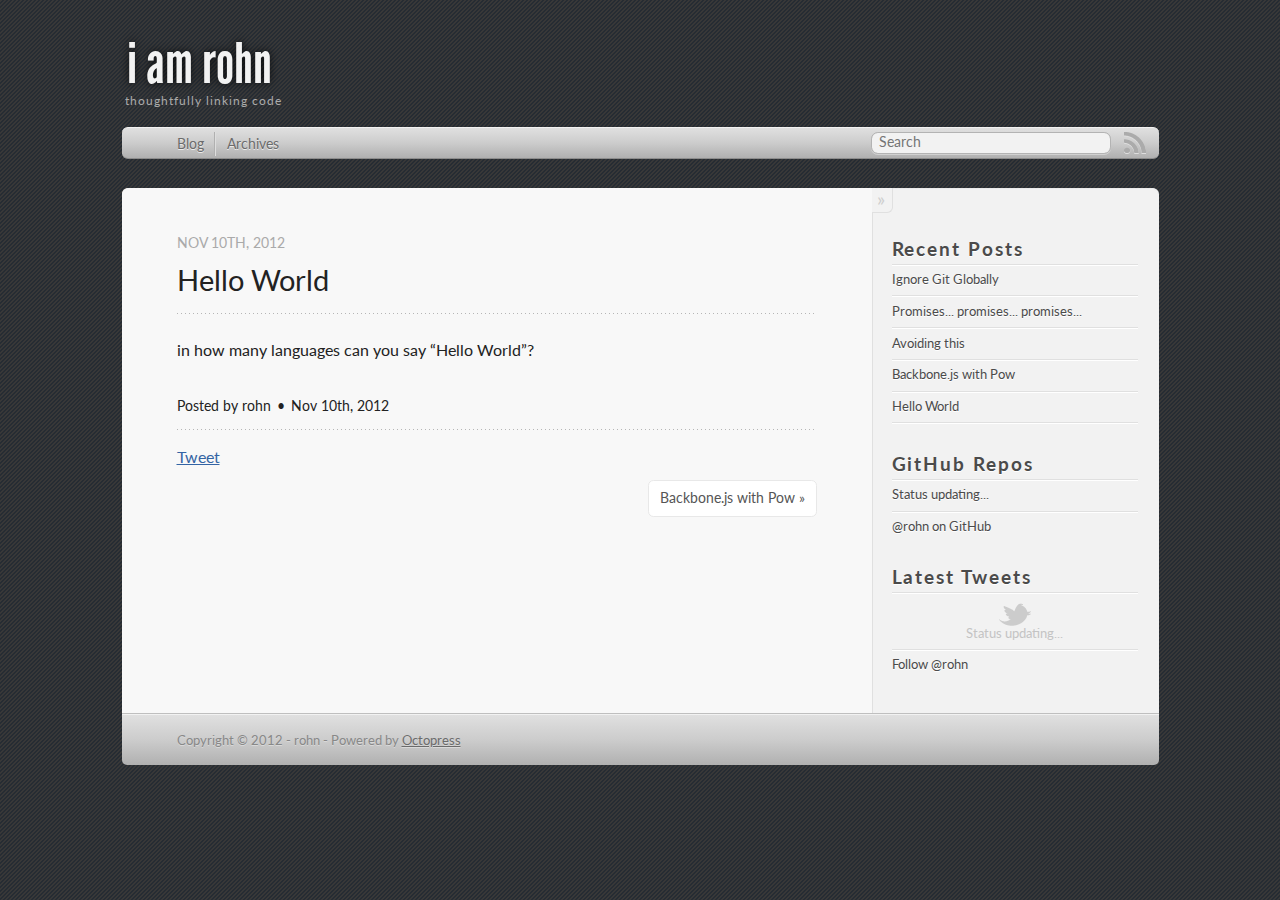
<file: blog/2012/11/10/hello-world/index.html>
<!DOCTYPE html>
<!--[if IEMobile 7 ]><html class="no-js iem7"><![endif]-->
<!--[if lt IE 9]><html class="no-js lte-ie8"><![endif]-->
<!--[if (gt IE 8)|(gt IEMobile 7)|!(IEMobile)|!(IE)]><!--><html class="no-js" lang="en"><!--<![endif]-->
<head>
  <meta charset="utf-8">
  <title>Hello World - i am rohn</title>
  <meta name="author" content="rohn">

  
  <meta name="description" content="in how many languages can you say &#8220;Hello World&#8221;?
">
  

  <!-- http://t.co/dKP3o1e -->
  <meta name="HandheldFriendly" content="True">
  <meta name="MobileOptimized" content="320">
  <meta name="viewport" content="width=device-width, initial-scale=1">

  
  <link rel="canonical" href="http://rohn.github.com/blog/2012/11/10/hello-world/">
  <link href="/favicon.png" rel="icon">
  <link href="/stylesheets/screen.css" media="screen, projection" rel="stylesheet" type="text/css">
  <script src="/javascripts/modernizr-2.0.js"></script>
  <script src="/javascripts/ender.js"></script>
  <script src="/javascripts/octopress.js" type="text/javascript"></script>
  <link href="/atom.xml" rel="alternate" title="i am rohn" type="application/atom+xml">
  <link href='http://fonts.googleapis.com/css?family=Lato:400,700,400italic,700italic' rel='stylesheet' type='text/css'>
  <!--Fonts from Google"s Web font directory at http://google.com/webfonts -->
<link href="http://fonts.googleapis.com/css?family=PT+Serif:regular,italic,bold,bolditalic" rel="stylesheet" type="text/css">
<link href="http://fonts.googleapis.com/css?family=PT+Sans:regular,italic,bold,bolditalic" rel="stylesheet" type="text/css">

  

</head>

<body   >
  <header role="banner"><hgroup>
  <!-- <div id="logo">
  	<div id="logoLeft">{</div>
  	<div id="logoText">mob</div>
  	<div id="logoRight">}</div>
  	<div class="clear"></div>
  </div> -->
  <h1><a href="/">i am rohn</a></h1>
  
    <h2>thoughtfully linking code</h2>
  
  <div class="clear"></div>
</hgroup>

</header>
  <nav role="navigation"><ul class="subscription" data-subscription="rss">
  <li><a href="/atom.xml" rel="subscribe-rss" title="subscribe via RSS">RSS</a></li>
  
</ul>
  
<form action="http://google.com/search" method="get">
  <fieldset role="search">
    <input type="hidden" name="q" value="site:rohn.github.com" />
    <input class="search" type="text" name="q" results="0" placeholder="Search"/>
  </fieldset>
</form>
  
<ul class="main-navigation">
  <li><a href="/">Blog</a></li>
  <li><a href="/blog/archives">Archives</a></li>
</ul>

</nav>
  <div id="main">
    <div id="content">
      <div>
<article class="hentry" role="article">
  
  <header>
    
      
        <h1 class="entry-title">Hello World</h1>
      
    
    
      <p class="meta">
        








  


<time datetime="2012-11-10T22:30:00-06:00" pubdate data-updated="true">Nov 10<span>th</span>, 2012</time>
        
      </p>
    
  </header>


<div class="entry-content"><p>in how many languages can you say &#8220;Hello World&#8221;?</p>
</div>


  <footer>
    <p class="meta">
      
  

<span class="byline author vcard">Posted by <span class="fn">rohn</span></span>

      








  


<time datetime="2012-11-10T22:30:00-06:00" pubdate data-updated="true">Nov 10<span>th</span>, 2012</time>
      


    </p>
    
      <div class="sharing">
  
  <a href="http://twitter.com/share" class="twitter-share-button" data-url="http://rohn.github.com/blog/2012/11/10/hello-world/" data-via="rohn" data-counturl="http://rohn.github.com/blog/2012/11/10/hello-world/" >Tweet</a>
  
  
  
</div>

    
    <p class="meta">
      
      
        <a class="basic-alignment right articlenav" href="/blog/2012/11/11/backbone-dot-js-with-pow/" title="Next Post: Backbone.js with Pow">Backbone.js with Pow &raquo;</a>
      
    </p>
  </footer>
</article>

</div>

<aside class="sidebar">
  
    <section>
  <h1>Recent Posts</h1>
  <ul id="recent_posts">
    
      <li class="post">
        <a href="/blog/2012/11/15/ignore-git-globally/">Ignore Git Globally</a>
      </li>
    
      <li class="post">
        <a href="/blog/2012/11/11/promises-dot-dot-dot-promises-dot-dot-dot-promises-dot-dot-dot/">Promises... promises... promises...</a>
      </li>
    
      <li class="post">
        <a href="/blog/2012/11/11/avoiding-this/">Avoiding this</a>
      </li>
    
      <li class="post">
        <a href="/blog/2012/11/11/backbone-dot-js-with-pow/">Backbone.js with Pow</a>
      </li>
    
      <li class="post">
        <a href="/blog/2012/11/10/hello-world/">Hello World</a>
      </li>
    
  </ul>
</section>

<section>
  <h1>GitHub Repos</h1>
  <ul id="gh_repos">
    <li class="loading">Status updating...</li>
  </ul>
  
  <a href="https://github.com/rohn">@rohn</a> on GitHub
  
  <script type="text/javascript">
    $.domReady(function(){
        if (!window.jXHR){
            var jxhr = document.createElement('script');
            jxhr.type = 'text/javascript';
            jxhr.src = '/javascripts/libs/jXHR.js';
            var s = document.getElementsByTagName('script')[0];
            s.parentNode.insertBefore(jxhr, s);
        }

        github.showRepos({
            user: 'rohn',
            count: 0,
            skip_forks: true,
            target: '#gh_repos'
        });
    });
  </script>
  <script src="/javascripts/github.js" type="text/javascript"> </script>
</section>


<section>
  <h1>Latest Tweets</h1>
  <ul id="tweets">
    <li class="loading">Status updating...</li>
  </ul>
  <script type="text/javascript">
    $.domReady(function(){
      getTwitterFeed("rohn", 4, false);
    });
  </script>
  <script src="/javascripts/twitter.js" type="text/javascript"> </script>
  
    <a href="http://twitter.com/rohn" class="twitter-follow-button" data-show-count="false">Follow @rohn</a>
  
</section>





  
</aside>


    </div>
  </div>
  <footer role="contentinfo"><p>
  Copyright &copy; 2012 - rohn -
  <span class="credit">Powered by <a href="http://octopress.org">Octopress</a></span>
</p>

</footer>
  







  <script type="text/javascript">
    (function(){
      var twitterWidgets = document.createElement('script');
      twitterWidgets.type = 'text/javascript';
      twitterWidgets.async = true;
      twitterWidgets.src = 'http://platform.twitter.com/widgets.js';
      document.getElementsByTagName('head')[0].appendChild(twitterWidgets);
    })();
  </script>





</body>
</html>
</file>
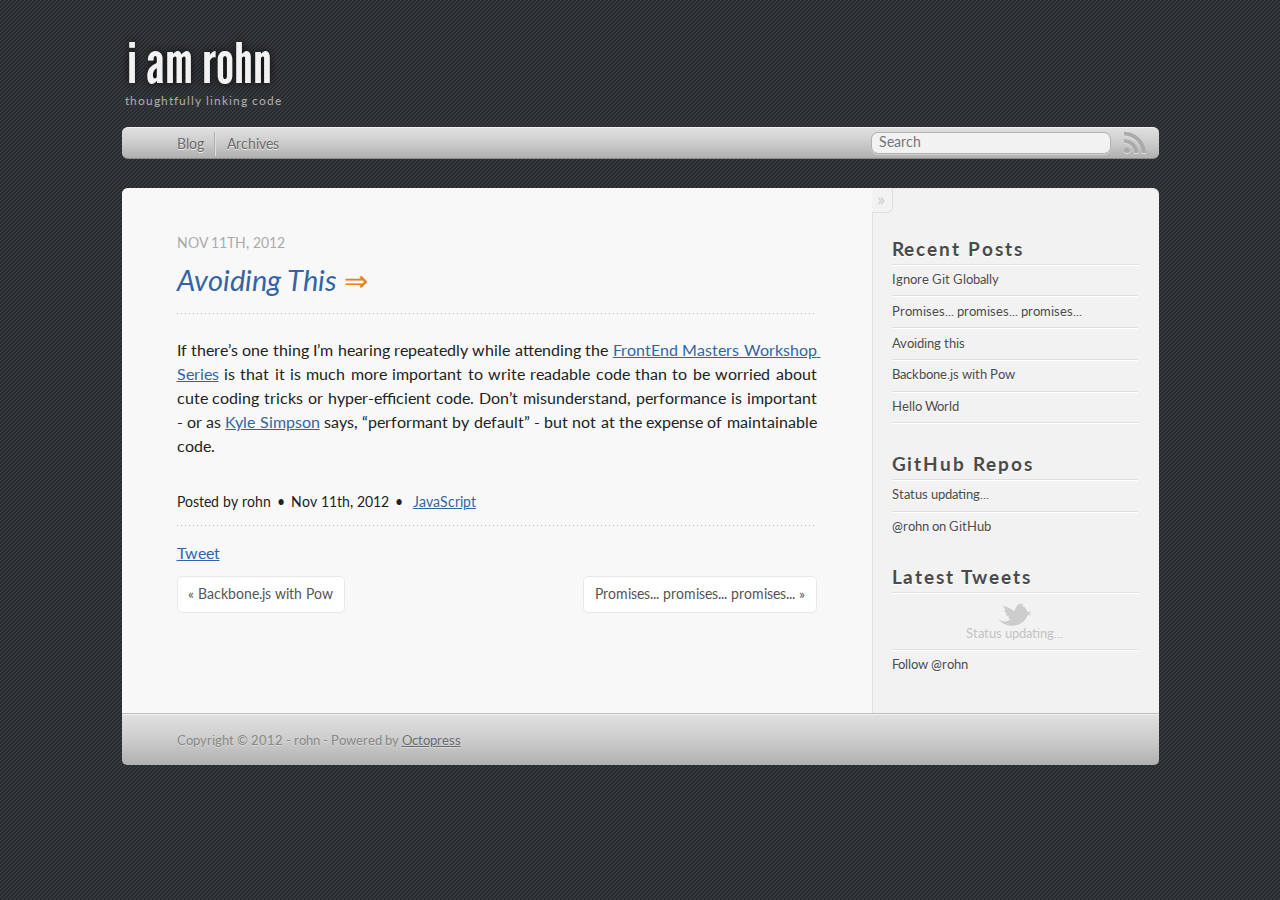
<file: blog/2012/11/11/avoiding-this/index.html>
<!DOCTYPE html>
<!--[if IEMobile 7 ]><html class="no-js iem7"><![endif]-->
<!--[if lt IE 9]><html class="no-js lte-ie8"><![endif]-->
<!--[if (gt IE 8)|(gt IEMobile 7)|!(IEMobile)|!(IE)]><!--><html class="no-js" lang="en"><!--<![endif]-->
<head>
  <meta charset="utf-8">
  <title>Avoiding this - i am rohn</title>
  <meta name="author" content="rohn">

  
  <meta name="description" content="If there&#8217;s one thing I&#8217;m hearing repeatedly while attending the FrontEnd Masters Workshop Series is that it is much more important to &hellip;">
  

  <!-- http://t.co/dKP3o1e -->
  <meta name="HandheldFriendly" content="True">
  <meta name="MobileOptimized" content="320">
  <meta name="viewport" content="width=device-width, initial-scale=1">

  
  <link rel="canonical" href="http://rohn.github.com/blog/2012/11/11/avoiding-this/">
  <link href="/favicon.png" rel="icon">
  <link href="/stylesheets/screen.css" media="screen, projection" rel="stylesheet" type="text/css">
  <script src="/javascripts/modernizr-2.0.js"></script>
  <script src="/javascripts/ender.js"></script>
  <script src="/javascripts/octopress.js" type="text/javascript"></script>
  <link href="/atom.xml" rel="alternate" title="i am rohn" type="application/atom+xml">
  <link href='http://fonts.googleapis.com/css?family=Lato:400,700,400italic,700italic' rel='stylesheet' type='text/css'>
  <!--Fonts from Google"s Web font directory at http://google.com/webfonts -->
<link href="http://fonts.googleapis.com/css?family=PT+Serif:regular,italic,bold,bolditalic" rel="stylesheet" type="text/css">
<link href="http://fonts.googleapis.com/css?family=PT+Sans:regular,italic,bold,bolditalic" rel="stylesheet" type="text/css">

  

</head>

<body   >
  <header role="banner"><hgroup>
  <!-- <div id="logo">
  	<div id="logoLeft">{</div>
  	<div id="logoText">mob</div>
  	<div id="logoRight">}</div>
  	<div class="clear"></div>
  </div> -->
  <h1><a href="/">i am rohn</a></h1>
  
    <h2>thoughtfully linking code</h2>
  
  <div class="clear"></div>
</hgroup>

</header>
  <nav role="navigation"><ul class="subscription" data-subscription="rss">
  <li><a href="/atom.xml" rel="subscribe-rss" title="subscribe via RSS">RSS</a></li>
  
</ul>
  
<form action="http://google.com/search" method="get">
  <fieldset role="search">
    <input type="hidden" name="q" value="site:rohn.github.com" />
    <input class="search" type="text" name="q" results="0" placeholder="Search"/>
  </fieldset>
</form>
  
<ul class="main-navigation">
  <li><a href="/">Blog</a></li>
  <li><a href="/blog/archives">Archives</a></li>
</ul>

</nav>
  <div id="main">
    <div id="content">
      <div>
<article class="hentry" role="article">
  
  <header>
    
      
        <h1 class="entry-title external"><a href="http://blog.millermedeiros.com/avoiding-the-this-keyword-on-jquery/">Avoiding This <span>&rArr;</span></a></h1>
        
    
    
      <p class="meta">
        








  


<time datetime="2012-11-11T16:35:00-06:00" pubdate data-updated="true">Nov 11<span>th</span>, 2012</time>
        
      </p>
    
  </header>


<div class="entry-content"><p>If there&#8217;s one thing I&#8217;m hearing repeatedly while attending the <a href="http://frontendmasters.com">FrontEnd Masters Workshop Series</a> is that it is much more important to write readable code than to be worried about cute coding tricks or hyper-efficient code. Don&#8217;t misunderstand, performance is important - or as <a href="http://getify.com">Kyle Simpson</a> says, &#8220;performant by default&#8221; - but not at the expense of maintainable code.</p>
</div>


  <footer>
    <p class="meta">
      
  

<span class="byline author vcard">Posted by <span class="fn">rohn</span></span>

      








  


<time datetime="2012-11-11T16:35:00-06:00" pubdate data-updated="true">Nov 11<span>th</span>, 2012</time>
      

<span class="categories">
  
    <a class='category' href='/blog/categories/javascript/'>JavaScript</a>
  
</span>


    </p>
    
      <div class="sharing">
  
  <a href="http://twitter.com/share" class="twitter-share-button" data-url="http://rohn.github.com/blog/2012/11/11/avoiding-this/" data-via="rohn" data-counturl="http://rohn.github.com/blog/2012/11/11/avoiding-this/" >Tweet</a>
  
  
  
</div>

    
    <p class="meta">
      
        <a class="basic-alignment left articlenav" href="/blog/2012/11/11/backbone-dot-js-with-pow/" title="Previous Post: Backbone.js with Pow">&laquo; Backbone.js with Pow</a>
      
      
        <a class="basic-alignment right articlenav" href="/blog/2012/11/11/promises-dot-dot-dot-promises-dot-dot-dot-promises-dot-dot-dot/" title="Next Post: Promises... promises... promises...">Promises... promises... promises... &raquo;</a>
      
    </p>
  </footer>
</article>

</div>

<aside class="sidebar">
  
    <section>
  <h1>Recent Posts</h1>
  <ul id="recent_posts">
    
      <li class="post">
        <a href="/blog/2012/11/15/ignore-git-globally/">Ignore Git Globally</a>
      </li>
    
      <li class="post">
        <a href="/blog/2012/11/11/promises-dot-dot-dot-promises-dot-dot-dot-promises-dot-dot-dot/">Promises... promises... promises...</a>
      </li>
    
      <li class="post">
        <a href="/blog/2012/11/11/avoiding-this/">Avoiding this</a>
      </li>
    
      <li class="post">
        <a href="/blog/2012/11/11/backbone-dot-js-with-pow/">Backbone.js with Pow</a>
      </li>
    
      <li class="post">
        <a href="/blog/2012/11/10/hello-world/">Hello World</a>
      </li>
    
  </ul>
</section>

<section>
  <h1>GitHub Repos</h1>
  <ul id="gh_repos">
    <li class="loading">Status updating...</li>
  </ul>
  
  <a href="https://github.com/rohn">@rohn</a> on GitHub
  
  <script type="text/javascript">
    $.domReady(function(){
        if (!window.jXHR){
            var jxhr = document.createElement('script');
            jxhr.type = 'text/javascript';
            jxhr.src = '/javascripts/libs/jXHR.js';
            var s = document.getElementsByTagName('script')[0];
            s.parentNode.insertBefore(jxhr, s);
        }

        github.showRepos({
            user: 'rohn',
            count: 0,
            skip_forks: true,
            target: '#gh_repos'
        });
    });
  </script>
  <script src="/javascripts/github.js" type="text/javascript"> </script>
</section>


<section>
  <h1>Latest Tweets</h1>
  <ul id="tweets">
    <li class="loading">Status updating...</li>
  </ul>
  <script type="text/javascript">
    $.domReady(function(){
      getTwitterFeed("rohn", 4, false);
    });
  </script>
  <script src="/javascripts/twitter.js" type="text/javascript"> </script>
  
    <a href="http://twitter.com/rohn" class="twitter-follow-button" data-show-count="false">Follow @rohn</a>
  
</section>





  
</aside>


    </div>
  </div>
  <footer role="contentinfo"><p>
  Copyright &copy; 2012 - rohn -
  <span class="credit">Powered by <a href="http://octopress.org">Octopress</a></span>
</p>

</footer>
  







  <script type="text/javascript">
    (function(){
      var twitterWidgets = document.createElement('script');
      twitterWidgets.type = 'text/javascript';
      twitterWidgets.async = true;
      twitterWidgets.src = 'http://platform.twitter.com/widgets.js';
      document.getElementsByTagName('head')[0].appendChild(twitterWidgets);
    })();
  </script>





</body>
</html>
</file>
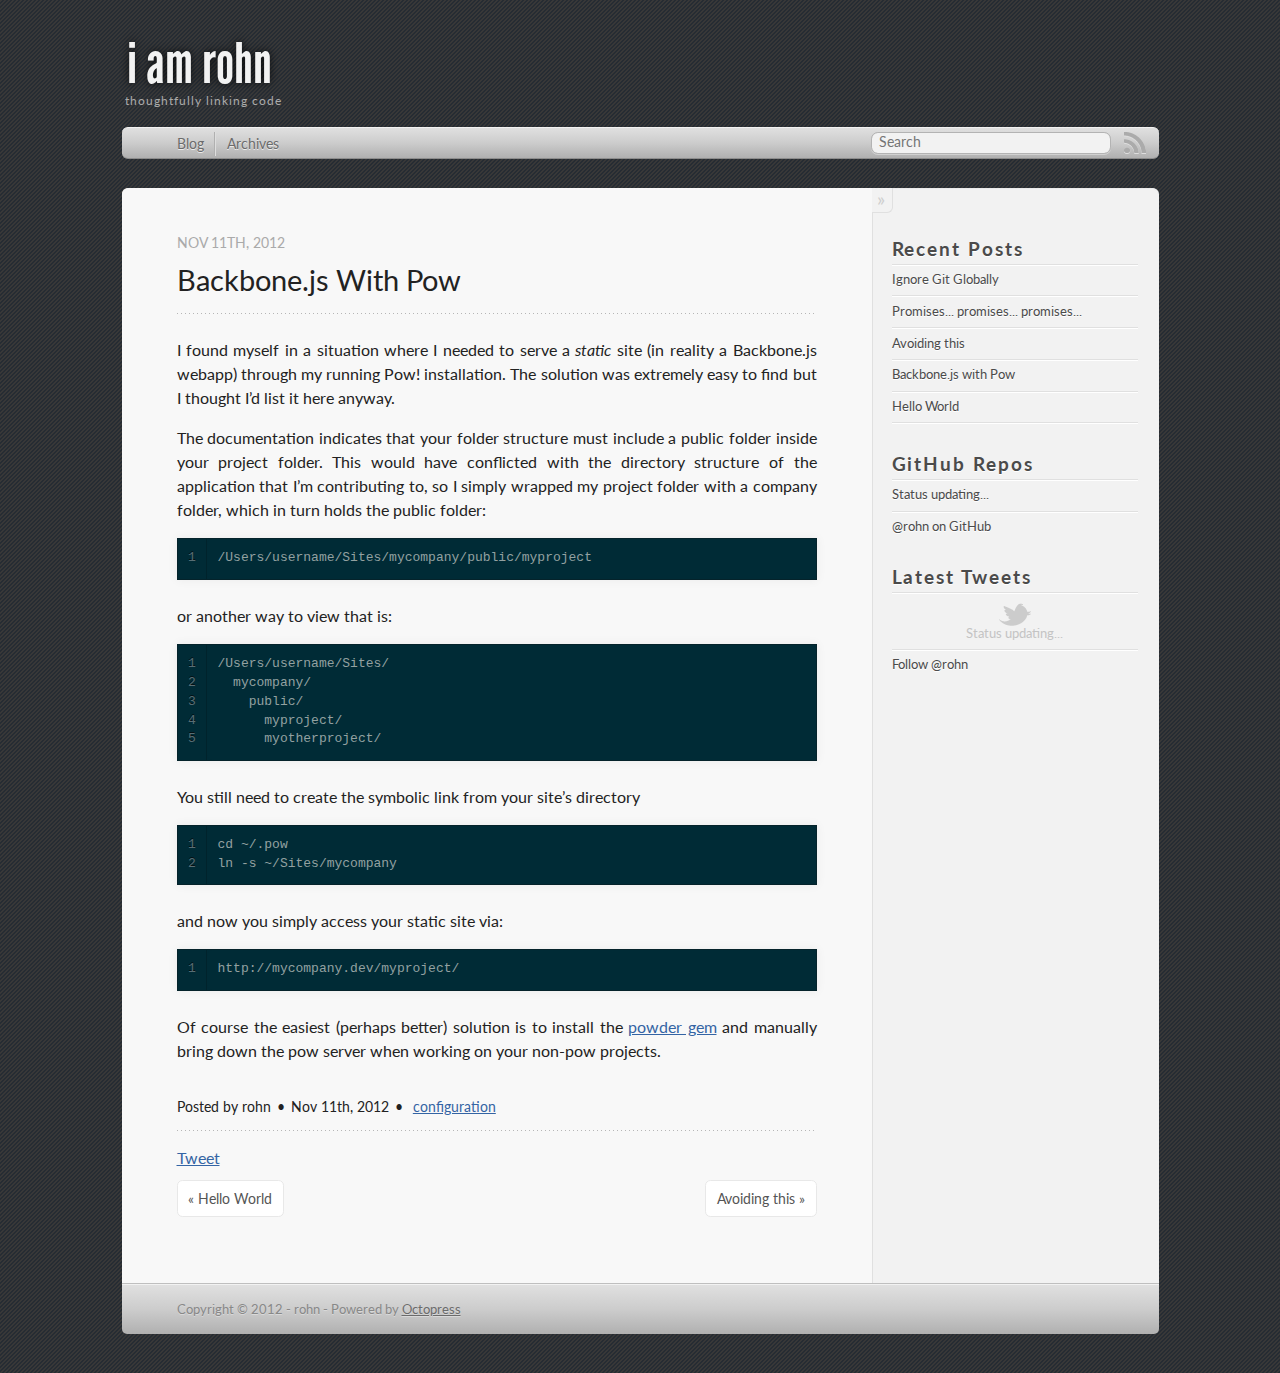
<file: blog/2012/11/11/backbone-dot-js-with-pow/index.html>
<!DOCTYPE html>
<!--[if IEMobile 7 ]><html class="no-js iem7"><![endif]-->
<!--[if lt IE 9]><html class="no-js lte-ie8"><![endif]-->
<!--[if (gt IE 8)|(gt IEMobile 7)|!(IEMobile)|!(IE)]><!--><html class="no-js" lang="en"><!--<![endif]-->
<head>
  <meta charset="utf-8">
  <title>Backbone.js with Pow - i am rohn</title>
  <meta name="author" content="rohn">

  
  <meta name="description" content="I found myself in a situation where I needed to serve a static site (in reality a Backbone.js webapp) through my running Pow! installation. The &hellip;">
  

  <!-- http://t.co/dKP3o1e -->
  <meta name="HandheldFriendly" content="True">
  <meta name="MobileOptimized" content="320">
  <meta name="viewport" content="width=device-width, initial-scale=1">

  
  <link rel="canonical" href="http://rohn.github.com/blog/2012/11/11/backbone-dot-js-with-pow/">
  <link href="/favicon.png" rel="icon">
  <link href="/stylesheets/screen.css" media="screen, projection" rel="stylesheet" type="text/css">
  <script src="/javascripts/modernizr-2.0.js"></script>
  <script src="/javascripts/ender.js"></script>
  <script src="/javascripts/octopress.js" type="text/javascript"></script>
  <link href="/atom.xml" rel="alternate" title="i am rohn" type="application/atom+xml">
  <link href='http://fonts.googleapis.com/css?family=Lato:400,700,400italic,700italic' rel='stylesheet' type='text/css'>
  <!--Fonts from Google"s Web font directory at http://google.com/webfonts -->
<link href="http://fonts.googleapis.com/css?family=PT+Serif:regular,italic,bold,bolditalic" rel="stylesheet" type="text/css">
<link href="http://fonts.googleapis.com/css?family=PT+Sans:regular,italic,bold,bolditalic" rel="stylesheet" type="text/css">

  

</head>

<body   >
  <header role="banner"><hgroup>
  <!-- <div id="logo">
  	<div id="logoLeft">{</div>
  	<div id="logoText">mob</div>
  	<div id="logoRight">}</div>
  	<div class="clear"></div>
  </div> -->
  <h1><a href="/">i am rohn</a></h1>
  
    <h2>thoughtfully linking code</h2>
  
  <div class="clear"></div>
</hgroup>

</header>
  <nav role="navigation"><ul class="subscription" data-subscription="rss">
  <li><a href="/atom.xml" rel="subscribe-rss" title="subscribe via RSS">RSS</a></li>
  
</ul>
  
<form action="http://google.com/search" method="get">
  <fieldset role="search">
    <input type="hidden" name="q" value="site:rohn.github.com" />
    <input class="search" type="text" name="q" results="0" placeholder="Search"/>
  </fieldset>
</form>
  
<ul class="main-navigation">
  <li><a href="/">Blog</a></li>
  <li><a href="/blog/archives">Archives</a></li>
</ul>

</nav>
  <div id="main">
    <div id="content">
      <div>
<article class="hentry" role="article">
  
  <header>
    
      
        <h1 class="entry-title">Backbone.js With Pow</h1>
      
    
    
      <p class="meta">
        








  


<time datetime="2012-11-11T09:23:00-06:00" pubdate data-updated="true">Nov 11<span>th</span>, 2012</time>
        
      </p>
    
  </header>


<div class="entry-content"><p>I found myself in a situation where I needed to serve a <em>static</em> site (in reality a Backbone.js webapp) through my running Pow! installation. The solution was extremely easy to find but I thought I&#8217;d list it here anyway.</p>

<p>The documentation indicates that your folder structure must include a public folder inside your project folder. This would have conflicted with the directory structure of the application that I&#8217;m contributing to, so I simply wrapped my project folder with a company folder, which in turn holds the public folder:</p>

<figure class='code'><div class="highlight"><table><tr><td class="gutter"><pre class="line-numbers"><span class='line-number'>1</span>
</pre></td><td class='code'><pre><code class=''><span class='line'>/Users/username/Sites/mycompany/public/myproject</span></code></pre></td></tr></table></div></figure>


<p>or another way to view that is:</p>

<figure class='code'><div class="highlight"><table><tr><td class="gutter"><pre class="line-numbers"><span class='line-number'>1</span>
<span class='line-number'>2</span>
<span class='line-number'>3</span>
<span class='line-number'>4</span>
<span class='line-number'>5</span>
</pre></td><td class='code'><pre><code class=''><span class='line'>/Users/username/Sites/
</span><span class='line'>  mycompany/
</span><span class='line'>    public/
</span><span class='line'>      myproject/
</span><span class='line'>      myotherproject/</span></code></pre></td></tr></table></div></figure>


<p>You still need to create the symbolic link from your site&#8217;s directory</p>

<figure class='code'><div class="highlight"><table><tr><td class="gutter"><pre class="line-numbers"><span class='line-number'>1</span>
<span class='line-number'>2</span>
</pre></td><td class='code'><pre><code class=''><span class='line'>cd ~/.pow
</span><span class='line'>ln -s ~/Sites/mycompany</span></code></pre></td></tr></table></div></figure>


<p>and now you simply access your static site via:</p>

<figure class='code'><div class="highlight"><table><tr><td class="gutter"><pre class="line-numbers"><span class='line-number'>1</span>
</pre></td><td class='code'><pre><code class=''><span class='line'>http://mycompany.dev/myproject/</span></code></pre></td></tr></table></div></figure>


<p>Of course the easiest (perhaps better) solution is to install the <a href="https://github.com/rodreegez/powder">powder gem</a> and manually bring down the pow server when working on your non-pow projects.</p>
</div>


  <footer>
    <p class="meta">
      
  

<span class="byline author vcard">Posted by <span class="fn">rohn</span></span>

      








  


<time datetime="2012-11-11T09:23:00-06:00" pubdate data-updated="true">Nov 11<span>th</span>, 2012</time>
      

<span class="categories">
  
    <a class='category' href='/blog/categories/configuration/'>configuration</a>
  
</span>


    </p>
    
      <div class="sharing">
  
  <a href="http://twitter.com/share" class="twitter-share-button" data-url="http://rohn.github.com/blog/2012/11/11/backbone-dot-js-with-pow/" data-via="rohn" data-counturl="http://rohn.github.com/blog/2012/11/11/backbone-dot-js-with-pow/" >Tweet</a>
  
  
  
</div>

    
    <p class="meta">
      
        <a class="basic-alignment left articlenav" href="/blog/2012/11/10/hello-world/" title="Previous Post: Hello World">&laquo; Hello World</a>
      
      
        <a class="basic-alignment right articlenav" href="/blog/2012/11/11/avoiding-this/" title="Next Post: Avoiding this">Avoiding this &raquo;</a>
      
    </p>
  </footer>
</article>

</div>

<aside class="sidebar">
  
    <section>
  <h1>Recent Posts</h1>
  <ul id="recent_posts">
    
      <li class="post">
        <a href="/blog/2012/11/15/ignore-git-globally/">Ignore Git Globally</a>
      </li>
    
      <li class="post">
        <a href="/blog/2012/11/11/promises-dot-dot-dot-promises-dot-dot-dot-promises-dot-dot-dot/">Promises... promises... promises...</a>
      </li>
    
      <li class="post">
        <a href="/blog/2012/11/11/avoiding-this/">Avoiding this</a>
      </li>
    
      <li class="post">
        <a href="/blog/2012/11/11/backbone-dot-js-with-pow/">Backbone.js with Pow</a>
      </li>
    
      <li class="post">
        <a href="/blog/2012/11/10/hello-world/">Hello World</a>
      </li>
    
  </ul>
</section>

<section>
  <h1>GitHub Repos</h1>
  <ul id="gh_repos">
    <li class="loading">Status updating...</li>
  </ul>
  
  <a href="https://github.com/rohn">@rohn</a> on GitHub
  
  <script type="text/javascript">
    $.domReady(function(){
        if (!window.jXHR){
            var jxhr = document.createElement('script');
            jxhr.type = 'text/javascript';
            jxhr.src = '/javascripts/libs/jXHR.js';
            var s = document.getElementsByTagName('script')[0];
            s.parentNode.insertBefore(jxhr, s);
        }

        github.showRepos({
            user: 'rohn',
            count: 0,
            skip_forks: true,
            target: '#gh_repos'
        });
    });
  </script>
  <script src="/javascripts/github.js" type="text/javascript"> </script>
</section>


<section>
  <h1>Latest Tweets</h1>
  <ul id="tweets">
    <li class="loading">Status updating...</li>
  </ul>
  <script type="text/javascript">
    $.domReady(function(){
      getTwitterFeed("rohn", 4, false);
    });
  </script>
  <script src="/javascripts/twitter.js" type="text/javascript"> </script>
  
    <a href="http://twitter.com/rohn" class="twitter-follow-button" data-show-count="false">Follow @rohn</a>
  
</section>





  
</aside>


    </div>
  </div>
  <footer role="contentinfo"><p>
  Copyright &copy; 2012 - rohn -
  <span class="credit">Powered by <a href="http://octopress.org">Octopress</a></span>
</p>

</footer>
  







  <script type="text/javascript">
    (function(){
      var twitterWidgets = document.createElement('script');
      twitterWidgets.type = 'text/javascript';
      twitterWidgets.async = true;
      twitterWidgets.src = 'http://platform.twitter.com/widgets.js';
      document.getElementsByTagName('head')[0].appendChild(twitterWidgets);
    })();
  </script>





</body>
</html>
</file>
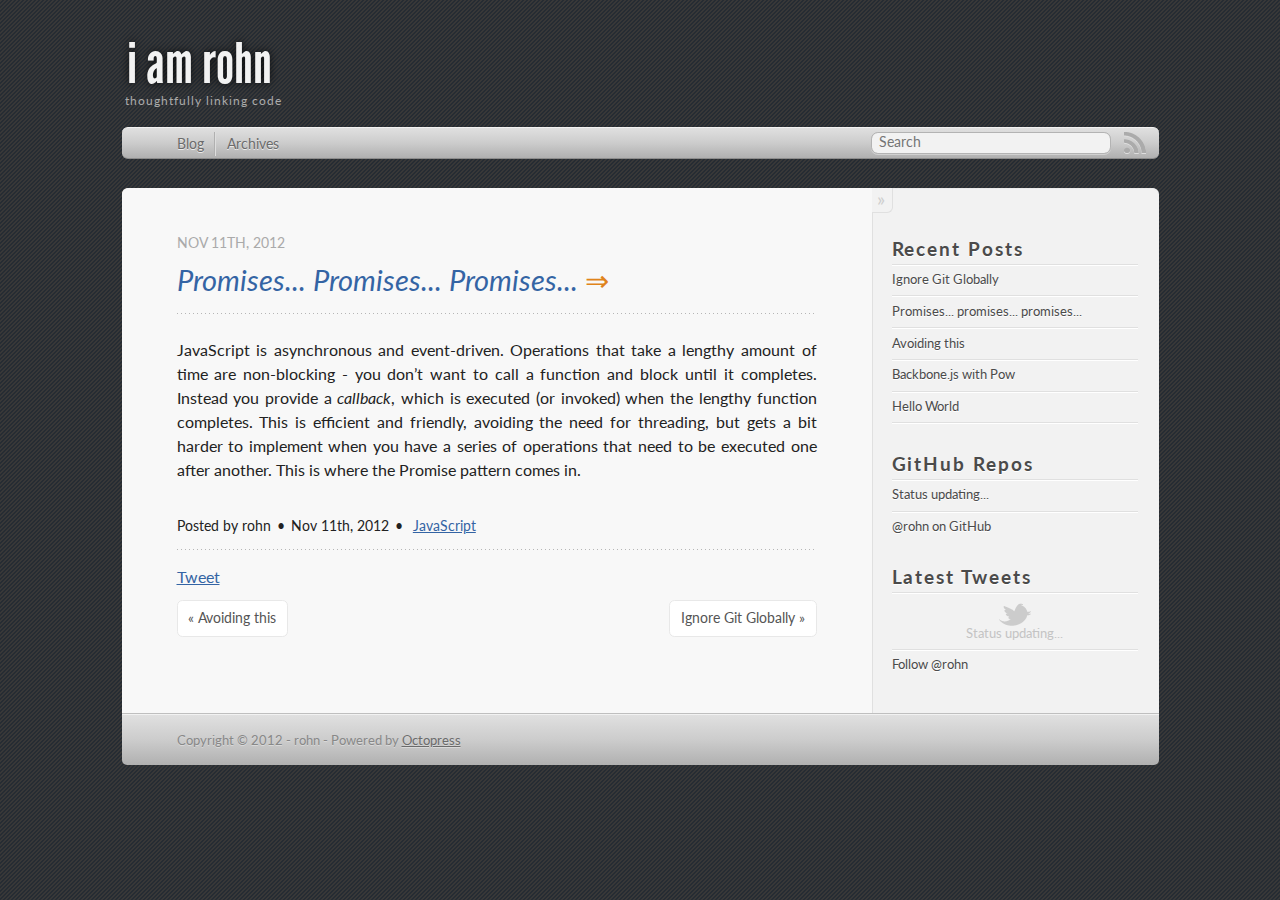
<file: blog/2012/11/11/promises-dot-dot-dot-promises-dot-dot-dot-promises-dot-dot-dot/index.html>
<!DOCTYPE html>
<!--[if IEMobile 7 ]><html class="no-js iem7"><![endif]-->
<!--[if lt IE 9]><html class="no-js lte-ie8"><![endif]-->
<!--[if (gt IE 8)|(gt IEMobile 7)|!(IEMobile)|!(IE)]><!--><html class="no-js" lang="en"><!--<![endif]-->
<head>
  <meta charset="utf-8">
  <title>Promises... promises... promises... - i am rohn</title>
  <meta name="author" content="rohn">

  
  <meta name="description" content="JavaScript is asynchronous and event-driven. Operations that take a lengthy amount of time are non-blocking - you don&#8217;t want to call a function &hellip;">
  

  <!-- http://t.co/dKP3o1e -->
  <meta name="HandheldFriendly" content="True">
  <meta name="MobileOptimized" content="320">
  <meta name="viewport" content="width=device-width, initial-scale=1">

  
  <link rel="canonical" href="http://rohn.github.com/blog/2012/11/11/promises-dot-dot-dot-promises-dot-dot-dot-promises-dot-dot-dot/">
  <link href="/favicon.png" rel="icon">
  <link href="/stylesheets/screen.css" media="screen, projection" rel="stylesheet" type="text/css">
  <script src="/javascripts/modernizr-2.0.js"></script>
  <script src="/javascripts/ender.js"></script>
  <script src="/javascripts/octopress.js" type="text/javascript"></script>
  <link href="/atom.xml" rel="alternate" title="i am rohn" type="application/atom+xml">
  <link href='http://fonts.googleapis.com/css?family=Lato:400,700,400italic,700italic' rel='stylesheet' type='text/css'>
  <!--Fonts from Google"s Web font directory at http://google.com/webfonts -->
<link href="http://fonts.googleapis.com/css?family=PT+Serif:regular,italic,bold,bolditalic" rel="stylesheet" type="text/css">
<link href="http://fonts.googleapis.com/css?family=PT+Sans:regular,italic,bold,bolditalic" rel="stylesheet" type="text/css">

  

</head>

<body   >
  <header role="banner"><hgroup>
  <!-- <div id="logo">
  	<div id="logoLeft">{</div>
  	<div id="logoText">mob</div>
  	<div id="logoRight">}</div>
  	<div class="clear"></div>
  </div> -->
  <h1><a href="/">i am rohn</a></h1>
  
    <h2>thoughtfully linking code</h2>
  
  <div class="clear"></div>
</hgroup>

</header>
  <nav role="navigation"><ul class="subscription" data-subscription="rss">
  <li><a href="/atom.xml" rel="subscribe-rss" title="subscribe via RSS">RSS</a></li>
  
</ul>
  
<form action="http://google.com/search" method="get">
  <fieldset role="search">
    <input type="hidden" name="q" value="site:rohn.github.com" />
    <input class="search" type="text" name="q" results="0" placeholder="Search"/>
  </fieldset>
</form>
  
<ul class="main-navigation">
  <li><a href="/">Blog</a></li>
  <li><a href="/blog/archives">Archives</a></li>
</ul>

</nav>
  <div id="main">
    <div id="content">
      <div>
<article class="hentry" role="article">
  
  <header>
    
      
        <h1 class="entry-title external"><a href="https://github.com/kriskowal/q/blob/master/design/README.js">Promises... Promises... Promises... <span>&rArr;</span></a></h1>
        
    
    
      <p class="meta">
        








  


<time datetime="2012-11-11T20:01:00-06:00" pubdate data-updated="true">Nov 11<span>th</span>, 2012</time>
        
      </p>
    
  </header>


<div class="entry-content"><p>JavaScript is asynchronous and event-driven. Operations that take a lengthy amount of time are non-blocking - you don&#8217;t want to call a function and block until it completes. Instead you provide a <em>callback</em>, which is executed (or invoked) when the lengthy function completes. This is efficient and friendly, avoiding the need for threading, but gets a bit harder to implement when you have a series of operations that need to be executed one after another. This is where the Promise pattern comes in.</p>
</div>


  <footer>
    <p class="meta">
      
  

<span class="byline author vcard">Posted by <span class="fn">rohn</span></span>

      








  


<time datetime="2012-11-11T20:01:00-06:00" pubdate data-updated="true">Nov 11<span>th</span>, 2012</time>
      

<span class="categories">
  
    <a class='category' href='/blog/categories/javascript/'>JavaScript</a>
  
</span>


    </p>
    
      <div class="sharing">
  
  <a href="http://twitter.com/share" class="twitter-share-button" data-url="http://rohn.github.com/blog/2012/11/11/promises-dot-dot-dot-promises-dot-dot-dot-promises-dot-dot-dot/" data-via="rohn" data-counturl="http://rohn.github.com/blog/2012/11/11/promises-dot-dot-dot-promises-dot-dot-dot-promises-dot-dot-dot/" >Tweet</a>
  
  
  
</div>

    
    <p class="meta">
      
        <a class="basic-alignment left articlenav" href="/blog/2012/11/11/avoiding-this/" title="Previous Post: Avoiding this">&laquo; Avoiding this</a>
      
      
        <a class="basic-alignment right articlenav" href="/blog/2012/11/15/ignore-git-globally/" title="Next Post: Ignore Git Globally">Ignore Git Globally &raquo;</a>
      
    </p>
  </footer>
</article>

</div>

<aside class="sidebar">
  
    <section>
  <h1>Recent Posts</h1>
  <ul id="recent_posts">
    
      <li class="post">
        <a href="/blog/2012/11/15/ignore-git-globally/">Ignore Git Globally</a>
      </li>
    
      <li class="post">
        <a href="/blog/2012/11/11/promises-dot-dot-dot-promises-dot-dot-dot-promises-dot-dot-dot/">Promises... promises... promises...</a>
      </li>
    
      <li class="post">
        <a href="/blog/2012/11/11/avoiding-this/">Avoiding this</a>
      </li>
    
      <li class="post">
        <a href="/blog/2012/11/11/backbone-dot-js-with-pow/">Backbone.js with Pow</a>
      </li>
    
      <li class="post">
        <a href="/blog/2012/11/10/hello-world/">Hello World</a>
      </li>
    
  </ul>
</section>

<section>
  <h1>GitHub Repos</h1>
  <ul id="gh_repos">
    <li class="loading">Status updating...</li>
  </ul>
  
  <a href="https://github.com/rohn">@rohn</a> on GitHub
  
  <script type="text/javascript">
    $.domReady(function(){
        if (!window.jXHR){
            var jxhr = document.createElement('script');
            jxhr.type = 'text/javascript';
            jxhr.src = '/javascripts/libs/jXHR.js';
            var s = document.getElementsByTagName('script')[0];
            s.parentNode.insertBefore(jxhr, s);
        }

        github.showRepos({
            user: 'rohn',
            count: 0,
            skip_forks: true,
            target: '#gh_repos'
        });
    });
  </script>
  <script src="/javascripts/github.js" type="text/javascript"> </script>
</section>


<section>
  <h1>Latest Tweets</h1>
  <ul id="tweets">
    <li class="loading">Status updating...</li>
  </ul>
  <script type="text/javascript">
    $.domReady(function(){
      getTwitterFeed("rohn", 4, false);
    });
  </script>
  <script src="/javascripts/twitter.js" type="text/javascript"> </script>
  
    <a href="http://twitter.com/rohn" class="twitter-follow-button" data-show-count="false">Follow @rohn</a>
  
</section>





  
</aside>


    </div>
  </div>
  <footer role="contentinfo"><p>
  Copyright &copy; 2012 - rohn -
  <span class="credit">Powered by <a href="http://octopress.org">Octopress</a></span>
</p>

</footer>
  







  <script type="text/javascript">
    (function(){
      var twitterWidgets = document.createElement('script');
      twitterWidgets.type = 'text/javascript';
      twitterWidgets.async = true;
      twitterWidgets.src = 'http://platform.twitter.com/widgets.js';
      document.getElementsByTagName('head')[0].appendChild(twitterWidgets);
    })();
  </script>





</body>
</html>
</file>
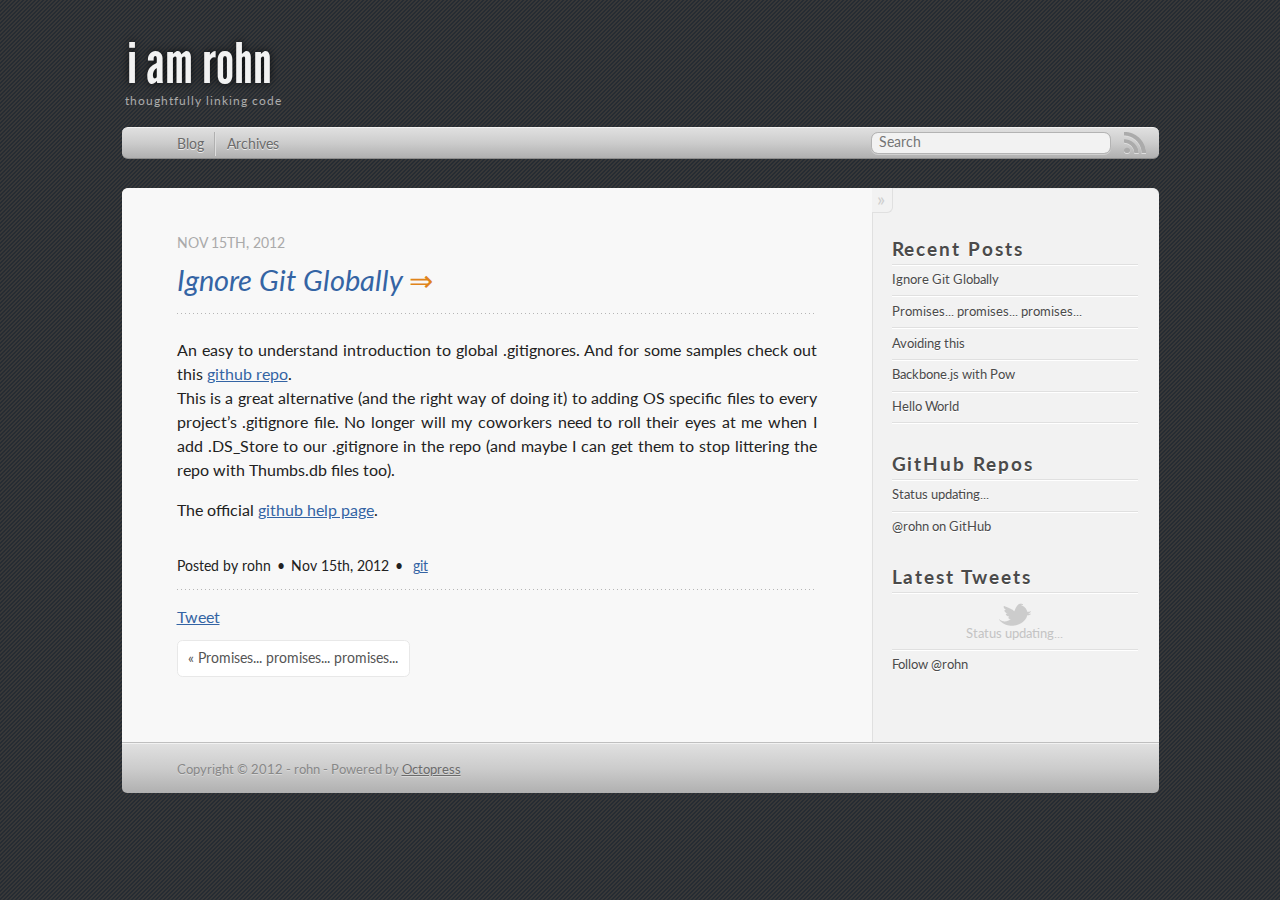
<file: blog/2012/11/15/ignore-git-globally/index.html>
<!DOCTYPE html>
<!--[if IEMobile 7 ]><html class="no-js iem7"><![endif]-->
<!--[if lt IE 9]><html class="no-js lte-ie8"><![endif]-->
<!--[if (gt IE 8)|(gt IEMobile 7)|!(IEMobile)|!(IE)]><!--><html class="no-js" lang="en"><!--<![endif]-->
<head>
  <meta charset="utf-8">
  <title>Ignore Git Globally - i am rohn</title>
  <meta name="author" content="rohn">

  
  <meta name="description" content="An easy to understand introduction to global .gitignores. And for some samples check out this github repo.
This is a great alternative (and the right &hellip;">
  

  <!-- http://t.co/dKP3o1e -->
  <meta name="HandheldFriendly" content="True">
  <meta name="MobileOptimized" content="320">
  <meta name="viewport" content="width=device-width, initial-scale=1">

  
  <link rel="canonical" href="http://rohn.github.com/blog/2012/11/15/ignore-git-globally/">
  <link href="/favicon.png" rel="icon">
  <link href="/stylesheets/screen.css" media="screen, projection" rel="stylesheet" type="text/css">
  <script src="/javascripts/modernizr-2.0.js"></script>
  <script src="/javascripts/ender.js"></script>
  <script src="/javascripts/octopress.js" type="text/javascript"></script>
  <link href="/atom.xml" rel="alternate" title="i am rohn" type="application/atom+xml">
  <link href='http://fonts.googleapis.com/css?family=Lato:400,700,400italic,700italic' rel='stylesheet' type='text/css'>
  <!--Fonts from Google"s Web font directory at http://google.com/webfonts -->
<link href="http://fonts.googleapis.com/css?family=PT+Serif:regular,italic,bold,bolditalic" rel="stylesheet" type="text/css">
<link href="http://fonts.googleapis.com/css?family=PT+Sans:regular,italic,bold,bolditalic" rel="stylesheet" type="text/css">

  

</head>

<body   >
  <header role="banner"><hgroup>
  <!-- <div id="logo">
  	<div id="logoLeft">{</div>
  	<div id="logoText">mob</div>
  	<div id="logoRight">}</div>
  	<div class="clear"></div>
  </div> -->
  <h1><a href="/">i am rohn</a></h1>
  
    <h2>thoughtfully linking code</h2>
  
  <div class="clear"></div>
</hgroup>

</header>
  <nav role="navigation"><ul class="subscription" data-subscription="rss">
  <li><a href="/atom.xml" rel="subscribe-rss" title="subscribe via RSS">RSS</a></li>
  
</ul>
  
<form action="http://google.com/search" method="get">
  <fieldset role="search">
    <input type="hidden" name="q" value="site:rohn.github.com" />
    <input class="search" type="text" name="q" results="0" placeholder="Search"/>
  </fieldset>
</form>
  
<ul class="main-navigation">
  <li><a href="/">Blog</a></li>
  <li><a href="/blog/archives">Archives</a></li>
</ul>

</nav>
  <div id="main">
    <div id="content">
      <div>
<article class="hentry" role="article">
  
  <header>
    
      
        <h1 class="entry-title external"><a href="http://augustl.com/blog/2009/global_gitignores/">Ignore Git Globally <span>&rArr;</span></a></h1>
        
    
    
      <p class="meta">
        








  


<time datetime="2012-11-15T13:32:00-06:00" pubdate data-updated="true">Nov 15<span>th</span>, 2012</time>
        
      </p>
    
  </header>


<div class="entry-content"><p>An easy to understand introduction to global .gitignores. And for some samples check out this <a href="https://github.com/github/gitignore/tree/master/Global">github repo</a>.<br/>
This is a great alternative (and the right way of doing it) to adding OS specific files to every project&#8217;s .gitignore file. No longer will my coworkers need to roll their eyes at me when I add .DS_Store to our .gitignore in the repo (and maybe I can get them to stop littering the repo with Thumbs.db files too).</p>

<p>The official <a href="https://help.github.com/articles/ignoring-files">github help page</a>.</p>
</div>


  <footer>
    <p class="meta">
      
  

<span class="byline author vcard">Posted by <span class="fn">rohn</span></span>

      








  


<time datetime="2012-11-15T13:32:00-06:00" pubdate data-updated="true">Nov 15<span>th</span>, 2012</time>
      

<span class="categories">
  
    <a class='category' href='/blog/categories/git/'>git</a>
  
</span>


    </p>
    
      <div class="sharing">
  
  <a href="http://twitter.com/share" class="twitter-share-button" data-url="http://rohn.github.com/blog/2012/11/15/ignore-git-globally/" data-via="rohn" data-counturl="http://rohn.github.com/blog/2012/11/15/ignore-git-globally/" >Tweet</a>
  
  
  
</div>

    
    <p class="meta">
      
        <a class="basic-alignment left articlenav" href="/blog/2012/11/11/promises-dot-dot-dot-promises-dot-dot-dot-promises-dot-dot-dot/" title="Previous Post: Promises... promises... promises...">&laquo; Promises... promises... promises...</a>
      
      
    </p>
  </footer>
</article>

</div>

<aside class="sidebar">
  
    <section>
  <h1>Recent Posts</h1>
  <ul id="recent_posts">
    
      <li class="post">
        <a href="/blog/2012/11/15/ignore-git-globally/">Ignore Git Globally</a>
      </li>
    
      <li class="post">
        <a href="/blog/2012/11/11/promises-dot-dot-dot-promises-dot-dot-dot-promises-dot-dot-dot/">Promises... promises... promises...</a>
      </li>
    
      <li class="post">
        <a href="/blog/2012/11/11/avoiding-this/">Avoiding this</a>
      </li>
    
      <li class="post">
        <a href="/blog/2012/11/11/backbone-dot-js-with-pow/">Backbone.js with Pow</a>
      </li>
    
      <li class="post">
        <a href="/blog/2012/11/10/hello-world/">Hello World</a>
      </li>
    
  </ul>
</section>

<section>
  <h1>GitHub Repos</h1>
  <ul id="gh_repos">
    <li class="loading">Status updating...</li>
  </ul>
  
  <a href="https://github.com/rohn">@rohn</a> on GitHub
  
  <script type="text/javascript">
    $.domReady(function(){
        if (!window.jXHR){
            var jxhr = document.createElement('script');
            jxhr.type = 'text/javascript';
            jxhr.src = '/javascripts/libs/jXHR.js';
            var s = document.getElementsByTagName('script')[0];
            s.parentNode.insertBefore(jxhr, s);
        }

        github.showRepos({
            user: 'rohn',
            count: 0,
            skip_forks: true,
            target: '#gh_repos'
        });
    });
  </script>
  <script src="/javascripts/github.js" type="text/javascript"> </script>
</section>


<section>
  <h1>Latest Tweets</h1>
  <ul id="tweets">
    <li class="loading">Status updating...</li>
  </ul>
  <script type="text/javascript">
    $.domReady(function(){
      getTwitterFeed("rohn", 4, false);
    });
  </script>
  <script src="/javascripts/twitter.js" type="text/javascript"> </script>
  
    <a href="http://twitter.com/rohn" class="twitter-follow-button" data-show-count="false">Follow @rohn</a>
  
</section>





  
</aside>


    </div>
  </div>
  <footer role="contentinfo"><p>
  Copyright &copy; 2012 - rohn -
  <span class="credit">Powered by <a href="http://octopress.org">Octopress</a></span>
</p>

</footer>
  







  <script type="text/javascript">
    (function(){
      var twitterWidgets = document.createElement('script');
      twitterWidgets.type = 'text/javascript';
      twitterWidgets.async = true;
      twitterWidgets.src = 'http://platform.twitter.com/widgets.js';
      document.getElementsByTagName('head')[0].appendChild(twitterWidgets);
    })();
  </script>





</body>
</html>
</file>
<file: stylesheets/screen.css>
html,body,div,span,applet,object,iframe,h1,h2,h3,h4,h5,h6,p,blockquote,pre,a,abbr,acronym,address,big,cite,code,del,dfn,em,img,ins,kbd,q,s,samp,small,strike,strong,sub,sup,tt,var,b,u,i,center,dl,dt,dd,ol,ul,li,fieldset,form,label,legend,table,caption,tbody,tfoot,thead,tr,th,td,article,aside,canvas,details,embed,figure,figcaption,footer,header,hgroup,menu,nav,output,ruby,section,summary,time,mark,audio,video{margin:0;padding:0;border:0;font:inherit;font-size:100%;vertical-align:baseline}html{line-height:1}ol,ul{list-style:none}table{border-collapse:collapse;border-spacing:0}caption,th,td{text-align:left;font-weight:normal;vertical-align:middle}q,blockquote{quotes:none}q:before,q:after,blockquote:before,blockquote:after{content:"";content:none}a img{border:none}article,aside,details,figcaption,figure,footer,header,hgroup,menu,nav,section,summary{display:block}article,aside,details,figcaption,figure,footer,header,hgroup,menu,nav,section,summary{display:block}a{color:#3464a4}a:visited{color:#3464a4}a:focus{color:#2878e3}a:hover{color:#2878e3}a:active{color:#1655a8}aside.sidebar a{color:#3464a4}aside.sidebar a:focus{color:#2878e3}aside.sidebar a:hover{color:#2878e3}aside.sidebar a:active{color:#1655a8}a{-webkit-transition:color 0.3s;-moz-transition:color 0.3s;-o-transition:color 0.3s;transition:color 0.3s}html{background:#262c33 url('/images/line-tile.png?1352643145') top left}body #main{background:#f2f2f2}body #content{background:#f8f8f8}body>div{border-bottom:1px solid #bfbfbf}body>div>div{border-right:1px solid #e0e0e0}.notfound404 article{margin-left:0 !important}@media only screen and (min-width: 550px){body>header h2{padding-left:3px}body>footer{margin-bottom:3em}}@media only screen and (min-width: 1040px){body>nav{-moz-border-radius:0.4em;-webkit-border-radius:0.4em;border-radius:0.4em;margin-bottom:2em}body>footer{-moz-border-radius-bottomleft:0.4em;-moz-border-radius-bottomright:0.4em;-webkit-border-radius:0 0 0.4em 0.4em;border-radius:0 0 0.4em 0.4em}#main{-moz-border-radius-topleft:0.4em;-moz-border-radius-topright:0.4em;-webkit-border-radius:0.4em 0.4em 0 0;border-radius:0.4em 0.4em 0 0}#content{-moz-border-radius-topleft:0.4em;-webkit-border-radius:0.4em 0 0 0;border-radius:0.4em 0 0 0}#content .blog-index a[rel="full-article"]{-webkit-border-radius:6px;-moz-border-radius:6px;border-radius:6px}}@font-face{font-family:"League";src:url("/font/LeagueGothic.otf")}.heading,body>header h1,h1,h2,h3,h4,h5,h6{font-family:"Lato",sans-serif}.sans,body>header h2,article header p.meta,article>footer,#content .blog-index footer,html .gist .gist-file .gist-meta,#blog-archives a.category,#blog-archives time,aside.sidebar section,body>footer{font-family:"Lato",sans-serif}.serif,body,#content .blog-index a[rel=full-article]{font-family:"Lato",sans-serif}.mono,pre,code,tt,p code,li code{font-family:Menlo,Monaco,"Andale Mono","lucida console","Courier New",monospace}body>header h1{font-size:2.2em;font-family:"League",Helvetica,Arial,sans-serif;font-weight:normal;line-height:1.2em;margin-bottom:0.6667em}body>header h2{font-family:"Lato",sans-serif}body{line-height:1.5em;color:#222;font-size:1em}h1{font-size:1.8em;line-height:1.2em}h1.external{font-style:italic}h1 span{font-weight:normal;font-style:normal;color:#E0841B}@media only screen and (min-width: 992px){body{font-size:1em}h1{font-size:1.8em;line-height:1.2em}}h1,h2,h3,h4,h5,h6{text-rendering:optimizelegibility;margin-bottom:1em;font-weight:bold}h2,section h1{font-size:1.5em}h3,section h2,section section h1{font-size:1.3em}h4,section h3,section section h2,section section section h1{font-size:1em}h5,section h4,section section h3{font-size:.9em}h6,section h5,section section h4,section section section h3{font-size:.8em}article h2,article h3,article header h1{font-weight:normal}p,blockquote,ul,ol{margin-bottom:1.5em}ul{list-style-type:disc}ul ul{list-style-type:circle;margin-bottom:0px}ul ul ul{list-style-type:square;margin-bottom:0px}ol{list-style-type:decimal}ol ol{list-style-type:lower-alpha;margin-bottom:0px}ol ol ol{list-style-type:lower-roman;margin-bottom:0px}ul,ul ul,ul ol,ol,ol ul,ol ol{margin-left:1.3em}strong{font-weight:bold}em{font-style:italic}sup,sub{font-size:0.8em;position:relative;display:inline-block}sup{top:-0.5em}sub{bottom:-0.5em}q{font-style:italic}q:before{content:"\201C"}q:after{content:"\201D"}em,dfn{font-style:italic}strong,dfn{font-weight:bold}del,s{text-decoration:line-through}abbr,acronym{border-bottom:1px dotted;cursor:help}sub,sup{line-height:0}hr{margin-bottom:0.2em}small{font-size:.8em}big{font-size:1.2em}blockquote{color:#555555;font-style:italic;position:relative;font-size:1em;line-height:1.5em;padding-left:1em;border-left:4px solid rgba(170,170,170,0.5)}blockquote cite{font-style:italic}blockquote cite a{color:#aaa !important;word-wrap:break-word}blockquote cite:before{content:'\2014';padding-right:.3em;padding-left:.3em;color:#aaa}@media only screen and (min-width: 992px){blockquote{padding-left:1.5em;border-left-width:4px}}.pullquote-right:before,.pullquote-left:before{padding:0;border:none;content:attr(data-pullquote);float:right;width:45%;margin:.5em 0 1em 1.5em;position:relative;top:7px;font-size:1.4em;line-height:1.45em}.pullquote-left:before{float:left;margin:.5em 1.5em 1em 0}.force-wrap,article a,aside.sidebar a{white-space:-moz-pre-wrap;white-space:-pre-wrap;white-space:-o-pre-wrap;white-space:pre-wrap;word-wrap:break-word}.group,body>header,body>nav,body>footer,body #content>article,body #content>div>article,body #content>div>section,body div.pagination,aside.sidebar,#main,#content,.sidebar{*zoom:1}.group:after,body>header:after,body>nav:after,body>footer:after,body #content>article:after,body #content>div>article:after,body #content>div>section:after,body div.pagination:after,aside.sidebar:after,#main:after,#content:after,.sidebar:after{content:"";display:table;clear:both}body{-webkit-text-size-adjust:none;max-width:1037px;position:relative;margin:0 auto}body>header,body>nav,body>footer,body #content>article,body #content>div>article,body #content>div>section{padding-left:18px;padding-right:18px}@media only screen and (min-width: 480px){body>header,body>nav,body>footer,body #content>article,body #content>div>article,body #content>div>section{padding-left:25px;padding-right:25px}}@media only screen and (min-width: 768px){body>header,body>nav,body>footer,body #content>article,body #content>div>article,body #content>div>section{padding-left:35px;padding-right:35px}}@media only screen and (min-width: 992px){body>header,body>nav,body>footer,body #content>article,body #content>div>article,body #content>div>section{padding-left:55px;padding-right:55px}}body div.pagination{margin-left:18px;margin-right:18px}@media only screen and (min-width: 480px){body div.pagination{margin-left:25px;margin-right:25px}}@media only screen and (min-width: 768px){body div.pagination{margin-left:35px;margin-right:35px}}@media only screen and (min-width: 992px){body div.pagination{margin-left:55px;margin-right:55px}}body>header{font-size:1em;padding-top:1.5em;padding-bottom:0.7em}#content{overflow:hidden}#content>div,#content>article{width:100%}aside.sidebar{float:none;padding:0 18px 1px;background-color:#f7f7f7;border-top:1px solid #e0e0e0}.flex-content,article img,article video,article .flash-video,aside.sidebar img{max-width:100%;height:auto}.basic-alignment.left,article img.left,article video.left,article .left.flash-video,aside.sidebar img.left{float:left;margin-right:1.5em}.basic-alignment.right,article img.right,article video.right,article .right.flash-video,aside.sidebar img.right{float:right;margin-left:1.5em}.basic-alignment.center,article img.center,article video.center,article .center.flash-video,aside.sidebar img.center{display:block;margin:0 auto 1.5em}.basic-alignment.left,article img.left,article video.left,article .left.flash-video,aside.sidebar img.left,.basic-alignment.right,article img.right,article video.right,article .right.flash-video,aside.sidebar img.right{margin-bottom:.8em}.toggle-sidebar,.no-sidebar .toggle-sidebar{display:none}@media only screen and (min-width: 750px){body.sidebar-footer aside.sidebar{float:none;width:auto;clear:left;margin:0;padding:0 35px 1px;background-color:#f7f7f7;border-top:1px solid #eaeaea}body.sidebar-footer aside.sidebar section.odd,body.sidebar-footer aside.sidebar section.even{float:left;width:48%}body.sidebar-footer aside.sidebar section.odd{margin-left:0}body.sidebar-footer aside.sidebar section.even{margin-left:4%}body.sidebar-footer aside.sidebar.thirds section{width:30%;margin-left:5%}body.sidebar-footer aside.sidebar.thirds section.first{margin-left:0;clear:both}}body.sidebar-footer #content{margin-right:0px}body.sidebar-footer .toggle-sidebar{display:none}@media only screen and (min-width: 550px){body>header{font-size:1em}}@media only screen and (min-width: 750px){aside.sidebar{float:none;width:auto;clear:left;margin:0;padding:0 35px 1px;background-color:#f7f7f7;border-top:1px solid #eaeaea}aside.sidebar section.odd,aside.sidebar section.even{float:left;width:48%}aside.sidebar section.odd{margin-left:0}aside.sidebar section.even{margin-left:4%}aside.sidebar.thirds section{width:30%;margin-left:5%}aside.sidebar.thirds section.first{margin-left:0;clear:both}}@media only screen and (min-width: 768px){body{-webkit-text-size-adjust:auto}body>header{font-size:1.2em}#main{padding:0;margin:0 auto}#content{overflow:visible;margin-right:286px;position:relative}.no-sidebar #content{margin-right:0;border-right:0}.collapse-sidebar #content{margin-right:20px}#content>div,#content>article{padding-top:17.5px;padding-bottom:17.5px;float:left}aside.sidebar{width:256px;padding:0 15px 15px;background:none;clear:none;float:left;margin:0 -100% 0 0}aside.sidebar section{width:auto;margin-left:0}aside.sidebar section.odd,aside.sidebar section.even{float:none;width:auto;margin-left:0}.collapse-sidebar aside.sidebar{float:none;width:auto;clear:left;margin:0;padding:0 35px 1px;background-color:#f7f7f7;border-top:1px solid #eaeaea}.collapse-sidebar aside.sidebar section.odd,.collapse-sidebar aside.sidebar section.even{float:left;width:48%}.collapse-sidebar aside.sidebar section.odd{margin-left:0}.collapse-sidebar aside.sidebar section.even{margin-left:4%}.collapse-sidebar aside.sidebar.thirds section{width:30%;margin-left:5%}.collapse-sidebar aside.sidebar.thirds section.first{margin-left:0;clear:both}}@media only screen and (min-width: 992px){body>header{font-size:1.3em}#content{margin-right:286px}#content>div,#content>article{padding-top:27.5px;padding-bottom:27.5px}aside.sidebar{width:246px;padding:1.2em 20px 20px}.collapse-sidebar aside.sidebar{padding-left:55px;padding-right:55px}}@media only screen and (min-width: 768px){ul,ol{margin-left:0}}body>header{padding-left:0}body>header h1{display:inline-block;margin:0;font-size:2.7em;padding-left:0.1em;text-shadow:rgba(0,0,0,0.8) 0 0 8px;float:left}body>header h1 a,body>header h1 a:visited,body>header h1 a:hover{color:#f2f2f2;text-decoration:none}body>header div{float:left;font-family:"League",Helvetica,Arial,sans-serif;color:#FFFFFF}body>header div span{color:blue}body>header div#logo{margin-top:0.58em;font-size:1.9em;color:#f9f9f9}body>header div#logoText{color:#f1f1f1;letter-spacing:1px;margin:-1px 0 0 -6px}body>header div#logoRight{margin-left:-6px}body>header div#logoLeft,body>header #logoRight{color:#1b88ff;font-family:"Courier New", Courier, monospace;font-weight:normal;font-size:1.2em;margin-left:-8px}body>header h2{margin:-10px 0 0 0;font-size:0.6em;color:#aaa;font-weight:normal;letter-spacing:1px;clear:both;float:left}body>nav{position:relative;background-color:#ccc;background:-webkit-gradient(linear, 50% 0%, 50% 100%, color-stop(0%, #e0e0e0), color-stop(50%, #cccccc), color-stop(100%, #b0b0b0));background:-webkit-linear-gradient(#e0e0e0,#cccccc,#b0b0b0);background:-moz-linear-gradient(#e0e0e0,#cccccc,#b0b0b0);background:-o-linear-gradient(#e0e0e0,#cccccc,#b0b0b0);background:linear-gradient(#e0e0e0,#cccccc,#b0b0b0);border-top:1px solid #f2f2f2;border-bottom:1px solid #8c8c8c;padding-top:.15em;padding-bottom:.15em;padding-right:0.9em !important}body>nav form{-webkit-background-clip:padding;-moz-background-clip:padding;background-clip:padding-box;margin:0;padding:0}body>nav form .search{padding:.1em .5em .2em .5em;font-size:.85em;font-family:"Lato",sans-serif;line-height:1em;width:95%;-webkit-border-radius:0.5em;-moz-border-radius:0.5em;-ms-border-radius:0.5em;-o-border-radius:0.5em;border-radius:0.5em;-webkit-background-clip:padding;-moz-background-clip:padding;background-clip:padding-box;-webkit-box-shadow:#d1d1d1 0 1px;-moz-box-shadow:#d1d1d1 0 1px;box-shadow:#d1d1d1 0 1px;background-color:#f2f2f2;border:1px solid #b3b3b3;color:#888}body>nav form .search:focus{color:#444;border-color:#80b1df;-webkit-box-shadow:#80b1df 0 0 4px,#80b1df 0 0 3px inset;-moz-box-shadow:#80b1df 0 0 4px,#80b1df 0 0 3px inset;box-shadow:#80b1df 0 0 4px,#80b1df 0 0 3px inset;background-color:#fff;outline:none}body>nav fieldset[role=search]{float:right;width:48%}body>nav fieldset.mobile-nav{float:left;width:48%}body>nav fieldset.mobile-nav select{width:100%;font-size:.8em;border:1px solid #888}body>nav ul{display:none}@media only screen and (min-width: 550px){body>nav{font-size:.9em}body>nav ul{margin:0;padding:0;border:0;overflow:hidden;*zoom:1;float:left;display:block;padding-top:.1em}body>nav ul li{list-style-image:none;list-style-type:none;margin-left:0;white-space:nowrap;display:inline;float:left;padding-left:0;padding-right:0}body>nav ul li:first-child,body>nav ul li.first{padding-left:0}body>nav ul li:last-child{padding-right:0}body>nav ul li.last{padding-right:0}body>nav ul.subscription{margin-left:.8em;float:right}body>nav ul.subscription li:last-child a{padding-right:0}body>nav ul li{margin:0;font-size:0.9em}body>nav a{color:#6b6b6b;font-family:"Lato",sans-serif;text-shadow:#ebebeb 0 1px;float:left;text-decoration:none;font-size:1.1em;padding:.1em 0;line-height:1.5em}body>nav a:visited{color:#6b6b6b}body>nav a:hover{color:#2b2b2b}body>nav li+li{border-left:1px solid #b0b0b0;margin-left:.8em}body>nav li+li a{padding-left:.8em;border-left:1px solid #dedede}body>nav form{float:right;text-align:left;padding-left:.8em;width:253px}body>nav form .search{width:93%;font-size:.95em;line-height:1.2em}body>nav ul[data-subscription$=email]+form{width:143px}body>nav ul[data-subscription$=email]+form .search{width:91%}body>nav fieldset.mobile-nav{display:none}body>nav fieldset[role=search]{width:99%}}@media only screen and (min-width: 992px){body>nav form{width:243px}body>nav ul[data-subscription$=email]+form{width:133px}}.no-placeholder body>nav .search{background:#f2f2f2 url('/images/search.png?1352643145') 0.3em 0.25em no-repeat;text-indent:1.3em}@media only screen and (min-width: 550px){.maskImage body>nav ul[data-subscription$=email]+form{width:169px}}@media only screen and (min-width: 992px){.maskImage body>nav ul[data-subscription$=email]+form{width:159px}}.maskImage ul.subscription{position:relative;top:0}.maskImage ul.subscription li,.maskImage ul.subscription a{border:0;padding:0}.maskImage a[rel=subscribe-rss]{position:relative;top:0px;text-indent:-999999em;background-color:#dedede;border:0;padding:0}.maskImage a[rel=subscribe-rss],.maskImage a[rel=subscribe-rss]:after{-webkit-mask-image:url('/images/rss.png?1352643145');-moz-mask-image:url('/images/rss.png?1352643145');-ms-mask-image:url('/images/rss.png?1352643145');-o-mask-image:url('/images/rss.png?1352643145');mask-image:url('/images/rss.png?1352643145');-webkit-mask-repeat:no-repeat;-moz-mask-repeat:no-repeat;-ms-mask-repeat:no-repeat;-o-mask-repeat:no-repeat;mask-repeat:no-repeat;width:22px;height:22px}.maskImage a[rel=subscribe-rss]:after{content:"";position:absolute;top:-1px;left:0;background-color:#ababab}.maskImage a[rel=subscribe-rss]:hover:after{background-color:#9e9e9e}.maskImage a[rel=subscribe-email]{position:relative;top:0px;text-indent:-999999em;background-color:#dedede;border:0;padding:0}.maskImage a[rel=subscribe-email],.maskImage a[rel=subscribe-email]:after{-webkit-mask-image:url('/images/email.png?1352643145');-moz-mask-image:url('/images/email.png?1352643145');-ms-mask-image:url('/images/email.png?1352643145');-o-mask-image:url('/images/email.png?1352643145');mask-image:url('/images/email.png?1352643145');-webkit-mask-repeat:no-repeat;-moz-mask-repeat:no-repeat;-ms-mask-repeat:no-repeat;-o-mask-repeat:no-repeat;mask-repeat:no-repeat;width:28px;height:22px}.maskImage a[rel=subscribe-email]:after{content:"";position:absolute;top:-1px;left:0;background-color:#ababab}.maskImage a[rel=subscribe-email]:hover:after{background-color:#9e9e9e}article{padding-top:1em}article p{text-align:justify;margin-bottom:1em}article header{position:relative;padding-top:2em;padding-bottom:1em;margin-bottom:1em;background:url('[data-uri]') bottom left repeat-x}article header h1{margin:0}article header h1 a{text-decoration:none}article header h1 a:hover{text-decoration:underline}article header p{font-size:.9em;color:#aaa;margin:0}article header p.meta{text-transform:uppercase;position:absolute;top:0}@media only screen and (min-width: 768px){article header{margin-bottom:1.5em;padding-bottom:1em;background:url('[data-uri]') bottom left repeat-x}}article h2{padding-top:0.8em;background:url('[data-uri]') top left repeat-x}.entry-content article h2:first-child,article header+h2{padding-top:0}article h2:first-child,article header+h2{background:none}article .feature{padding-top:.5em;margin-bottom:1em;padding-bottom:1em;background:url('[data-uri]') bottom left repeat-x;font-size:2.0em;font-style:italic;line-height:1.3em}article img,article video,article .flash-video{-webkit-border-radius:0.3em;-moz-border-radius:0.3em;-ms-border-radius:0.3em;-o-border-radius:0.3em;border-radius:0.3em;-webkit-box-shadow:rgba(0,0,0,0.15) 0 1px 4px;-moz-box-shadow:rgba(0,0,0,0.15) 0 1px 4px;box-shadow:rgba(0,0,0,0.15) 0 1px 4px;-webkit-box-sizing:border-box;-moz-box-sizing:border-box;box-sizing:border-box;border:#fff 0.5em solid}article .footnotes{font-size:0.8em}article .footnotes ol li{margin-left:1.3em}article video,article .flash-video{margin:0 auto 1.5em}article video{display:block;width:100%}article .flash-video>div{position:relative;display:block;padding-bottom:56.25%;padding-top:1px;height:0;overflow:hidden}article .flash-video>div iframe,article .flash-video>div object,article .flash-video>div embed{position:absolute;top:0;left:0;width:100%;height:100%}article>footer{padding-bottom:1em;margin-top:2em}article>footer p.meta{margin-bottom:.8em;margin-top:0.8em;font-size:.85em;clear:both;overflow:hidden}article>footer p.meta a.articlenav{background:#ffffff;border:1px solid #e8e8e8;-moz-border-radius:0.4em;-webkit-border-radius:0.4em;border-radius:0.4em;color:#555555;padding:.4em .8em;text-decoration:none}article>footer p.meta a.articlenav:hover{background:#4e7cb2;border:1px solid #ffffff;color:#FFFFFF}@media only screen and (max-width: 550px){article>footer p.meta a.articlenav{float:none !important;display:block;margin-left:0 !important;margin-right:0 !important}}.blog-index article+article{background:url('[data-uri]') top left repeat-x}#content .blog-index{padding-top:0;padding-bottom:0}#content .blog-index article{padding-top:2em}#content .blog-index article header{background:none;padding-bottom:0}#content .blog-index article h1{font-size:1.8em}#content .blog-index article h1 a{color:#555555}#content .blog-index article h1 a:hover{text-decoration:none}#content .blog-index a[rel=full-article]{background:#e5e5e5;display:inline-block;padding:.4em .8em;margin-right:.5em;text-decoration:none;color:#666;-webkit-transition:background-color 0.5s;-moz-transition:background-color 0.5s;-o-transition:background-color 0.5s;transition:background-color 0.5s}#content .blog-index a[rel=full-article]:hover{background:#2878e3;text-shadow:none;color:#f2f2f2}#content .blog-index footer{margin-top:1em}.separator,article>footer .byline+time:before,article>footer time+time:before,article>footer .comments:before,article>footer .byline ~ .categories:before{content:"\2022 ";padding:0 .4em 0 .2em;display:inline-block}#content div.pagination{text-align:center;font-size:.95em;position:relative;background:url('[data-uri]') top left repeat-x;padding-top:1.5em;padding-bottom:1.5em}#content div.pagination a{text-decoration:none;color:#aaa}#content div.pagination a.prev{position:absolute;left:0}#content div.pagination a.next{position:absolute;right:0}#content div.pagination a:hover{color:#2878e3}#content div.pagination a[href*=archive]:before,#content div.pagination a[href*=archive]:after{content:'\2014';padding:0 .3em}p.meta+.sharing{padding-top:1em;padding-left:0;background:url('[data-uri]') top left repeat-x}#fb-root{display:none}.highlight,html .gist .gist-file .gist-syntax .gist-highlight{border:1px solid #05232b !important}.highlight table td.code,html .gist .gist-file .gist-syntax .gist-highlight table td.code{width:100%}.highlight .line-numbers,html .gist .gist-file .gist-syntax .gist-highlight .line-numbers{text-align:right;font-size:13px;line-height:1.45em;border-right:1px solid #00232c !important;-webkit-box-shadow:#083e4b -1px 0 inset;-moz-box-shadow:#083e4b -1px 0 inset;box-shadow:#083e4b -1px 0 inset;text-shadow:#021014 0 -1px;padding:.8em !important;-webkit-border-radius:0;-moz-border-radius:0;-ms-border-radius:0;-o-border-radius:0;border-radius:0}.highlight .line-numbers span,html .gist .gist-file .gist-syntax .gist-highlight .line-numbers span{color:#586e75 !important}figure.code,.gist-file,pre{-webkit-box-shadow:rgba(0,0,0,0.06) 0 0 10px;-moz-box-shadow:rgba(0,0,0,0.06) 0 0 10px;box-shadow:rgba(0,0,0,0.06) 0 0 10px}figure.code .highlight pre,.gist-file .highlight pre,pre .highlight pre{-webkit-box-shadow:none;-moz-box-shadow:none;box-shadow:none}html .gist .gist-file{margin-bottom:1.8em;position:relative;border:none;padding-top:26px !important}html .gist .gist-file .gist-syntax{border-bottom:0 !important;background:none !important}html .gist .gist-file .gist-syntax .gist-highlight{background:#002b36 !important}html .gist .gist-file .gist-meta{padding:.6em 0.8em;border:1px solid #083e4b !important;color:#586e75;font-size:.7em !important;background:#073642;line-height:1.5em}html .gist .gist-file .gist-meta a{color:#75878b !important;text-decoration:none}html .gist .gist-file .gist-meta a:hover{text-decoration:underline}html .gist .gist-file .gist-meta a:hover{color:#93a1a1 !important}html .gist .gist-file .gist-meta a[href*='#file']{position:absolute;top:0;left:0;right:-10px;color:#474747 !important}html .gist .gist-file .gist-meta a[href*='#file']:hover{color:#3464a4 !important}html .gist .gist-file .gist-meta a[href*=raw]{top:.4em}pre{background:#002b36;-webkit-border-radius:0.4em;-moz-border-radius:0.4em;-ms-border-radius:0.4em;-o-border-radius:0.4em;border-radius:0.4em;border:1px solid #05232b;line-height:1.45em;font-size:13px;margin-bottom:2.1em;padding:.8em 1em;color:#93a1a1;overflow:auto}h3.filename+pre{-moz-border-radius-topleft:0px;-webkit-border-top-left-radius:0px;border-top-left-radius:0px;-moz-border-radius-topright:0px;-webkit-border-top-right-radius:0px;border-top-right-radius:0px}p code,li code{display:inline-block;white-space:no-wrap;background:#fff;font-size:.8em;line-height:1.5em;color:#555;border:1px solid #ddd;-webkit-border-radius:0.4em;-moz-border-radius:0.4em;-ms-border-radius:0.4em;-o-border-radius:0.4em;border-radius:0.4em;padding:0 .3em;margin:-1px 0}p pre code,li pre code{font-size:1em !important;background:none;border:none}.pre-code,html .gist .gist-file .gist-syntax .gist-highlight pre,.highlight code{font-family:Menlo,Monaco,"Andale Mono","lucida console","Courier New",monospace !important;overflow:scroll;overflow-y:hidden;display:block;padding:.8em !important;overflow-x:auto;line-height:1.45em;background:#002b36 !important;color:#93a1a1 !important}.pre-code *::-moz-selection,html .gist .gist-file .gist-syntax .gist-highlight pre *::-moz-selection,.highlight code *::-moz-selection{background:#386774;color:inherit;text-shadow:#002b36 0 1px}.pre-code *::-webkit-selection,html .gist .gist-file .gist-syntax .gist-highlight pre *::-webkit-selection,.highlight code *::-webkit-selection{background:#386774;color:inherit;text-shadow:#002b36 0 1px}.pre-code *::selection,html .gist .gist-file .gist-syntax .gist-highlight pre *::selection,.highlight code *::selection{background:#386774;color:inherit;text-shadow:#002b36 0 1px}.pre-code span,html .gist .gist-file .gist-syntax .gist-highlight pre span,.highlight code span{color:#93a1a1 !important}.pre-code span,html .gist .gist-file .gist-syntax .gist-highlight pre span,.highlight code span{font-style:normal !important;font-weight:normal !important}.pre-code .c,html .gist .gist-file .gist-syntax .gist-highlight pre .c,.highlight code .c{color:#586e75 !important;font-style:italic !important}.pre-code .cm,html .gist .gist-file .gist-syntax .gist-highlight pre .cm,.highlight code .cm{color:#586e75 !important;font-style:italic !important}.pre-code .cp,html .gist .gist-file .gist-syntax .gist-highlight pre .cp,.highlight code .cp{color:#586e75 !important;font-style:italic !important}.pre-code .c1,html .gist .gist-file .gist-syntax .gist-highlight pre .c1,.highlight code .c1{color:#586e75 !important;font-style:italic !important}.pre-code .cs,html .gist .gist-file .gist-syntax .gist-highlight pre .cs,.highlight code .cs{color:#586e75 !important;font-weight:bold !important;font-style:italic !important}.pre-code .err,html .gist .gist-file .gist-syntax .gist-highlight pre .err,.highlight code .err{color:#dc322f !important;background:none !important}.pre-code .k,html .gist .gist-file .gist-syntax .gist-highlight pre .k,.highlight code .k{color:#cb4b16 !important}.pre-code .o,html .gist .gist-file .gist-syntax .gist-highlight pre .o,.highlight code .o{color:#93a1a1 !important;font-weight:bold !important}.pre-code .p,html .gist .gist-file .gist-syntax .gist-highlight pre .p,.highlight code .p{color:#93a1a1 !important}.pre-code .ow,html .gist .gist-file .gist-syntax .gist-highlight pre .ow,.highlight code .ow{color:#2aa198 !important;font-weight:bold !important}.pre-code .gd,html .gist .gist-file .gist-syntax .gist-highlight pre .gd,.highlight code .gd{color:#93a1a1 !important;background-color:#372c34 !important;display:inline-block}.pre-code .gd .x,html .gist .gist-file .gist-syntax .gist-highlight pre .gd .x,.highlight code .gd .x{color:#93a1a1 !important;background-color:#4d2d33 !important;display:inline-block}.pre-code .ge,html .gist .gist-file .gist-syntax .gist-highlight pre .ge,.highlight code .ge{color:#93a1a1 !important;font-style:italic !important}.pre-code .gh,html .gist .gist-file .gist-syntax .gist-highlight pre .gh,.highlight code .gh{color:#586e75 !important}.pre-code .gi,html .gist .gist-file .gist-syntax .gist-highlight pre .gi,.highlight code .gi{color:#93a1a1 !important;background-color:#1a412b !important;display:inline-block}.pre-code .gi .x,html .gist .gist-file .gist-syntax .gist-highlight pre .gi .x,.highlight code .gi .x{color:#93a1a1 !important;background-color:#355720 !important;display:inline-block}.pre-code .gs,html .gist .gist-file .gist-syntax .gist-highlight pre .gs,.highlight code .gs{color:#93a1a1 !important;font-weight:bold !important}.pre-code .gu,html .gist .gist-file .gist-syntax .gist-highlight pre .gu,.highlight code .gu{color:#6c71c4 !important}.pre-code .kc,html .gist .gist-file .gist-syntax .gist-highlight pre .kc,.highlight code .kc{color:#859900 !important;font-weight:bold !important}.pre-code .kd,html .gist .gist-file .gist-syntax .gist-highlight pre .kd,.highlight code .kd{color:#268bd2 !important}.pre-code .kp,html .gist .gist-file .gist-syntax .gist-highlight pre .kp,.highlight code .kp{color:#cb4b16 !important;font-weight:bold !important}.pre-code .kr,html .gist .gist-file .gist-syntax .gist-highlight pre .kr,.highlight code .kr{color:#d33682 !important;font-weight:bold !important}.pre-code .kt,html .gist .gist-file .gist-syntax .gist-highlight pre .kt,.highlight code .kt{color:#2aa198 !important}.pre-code .n,html .gist .gist-file .gist-syntax .gist-highlight pre .n,.highlight code .n{color:#268bd2 !important}.pre-code .na,html .gist .gist-file .gist-syntax .gist-highlight pre .na,.highlight code .na{color:#268bd2 !important}.pre-code .nb,html .gist .gist-file .gist-syntax .gist-highlight pre .nb,.highlight code .nb{color:#859900 !important}.pre-code .nc,html .gist .gist-file .gist-syntax .gist-highlight pre .nc,.highlight code .nc{color:#d33682 !important}.pre-code .no,html .gist .gist-file .gist-syntax .gist-highlight pre .no,.highlight code .no{color:#b58900 !important}.pre-code .nl,html .gist .gist-file .gist-syntax .gist-highlight pre .nl,.highlight code .nl{color:#859900 !important}.pre-code .ne,html .gist .gist-file .gist-syntax .gist-highlight pre .ne,.highlight code .ne{color:#268bd2 !important;font-weight:bold !important}.pre-code .nf,html .gist .gist-file .gist-syntax .gist-highlight pre .nf,.highlight code .nf{color:#268bd2 !important;font-weight:bold !important}.pre-code .nn,html .gist .gist-file .gist-syntax .gist-highlight pre .nn,.highlight code .nn{color:#b58900 !important}.pre-code .nt,html .gist .gist-file .gist-syntax .gist-highlight pre .nt,.highlight code .nt{color:#268bd2 !important;font-weight:bold !important}.pre-code .nx,html .gist .gist-file .gist-syntax .gist-highlight pre .nx,.highlight code .nx{color:#b58900 !important}.pre-code .vg,html .gist .gist-file .gist-syntax .gist-highlight pre .vg,.highlight code .vg{color:#268bd2 !important}.pre-code .vi,html .gist .gist-file .gist-syntax .gist-highlight pre .vi,.highlight code .vi{color:#268bd2 !important}.pre-code .nv,html .gist .gist-file .gist-syntax .gist-highlight pre .nv,.highlight code .nv{color:#268bd2 !important}.pre-code .mf,html .gist .gist-file .gist-syntax .gist-highlight pre .mf,.highlight code .mf{color:#2aa198 !important}.pre-code .m,html .gist .gist-file .gist-syntax .gist-highlight pre .m,.highlight code .m{color:#2aa198 !important}.pre-code .mh,html .gist .gist-file .gist-syntax .gist-highlight pre .mh,.highlight code .mh{color:#2aa198 !important}.pre-code .mi,html .gist .gist-file .gist-syntax .gist-highlight pre .mi,.highlight code .mi{color:#2aa198 !important}.pre-code .s,html .gist .gist-file .gist-syntax .gist-highlight pre .s,.highlight code .s{color:#2aa198 !important}.pre-code .sd,html .gist .gist-file .gist-syntax .gist-highlight pre .sd,.highlight code .sd{color:#2aa198 !important}.pre-code .s2,html .gist .gist-file .gist-syntax .gist-highlight pre .s2,.highlight code .s2{color:#2aa198 !important}.pre-code .se,html .gist .gist-file .gist-syntax .gist-highlight pre .se,.highlight code .se{color:#dc322f !important}.pre-code .si,html .gist .gist-file .gist-syntax .gist-highlight pre .si,.highlight code .si{color:#268bd2 !important}.pre-code .sr,html .gist .gist-file .gist-syntax .gist-highlight pre .sr,.highlight code .sr{color:#2aa198 !important}.pre-code .s1,html .gist .gist-file .gist-syntax .gist-highlight pre .s1,.highlight code .s1{color:#2aa198 !important}.pre-code div .gd,html .gist .gist-file .gist-syntax .gist-highlight pre div .gd,.highlight code div .gd,.pre-code div .gd .x,html .gist .gist-file .gist-syntax .gist-highlight pre div .gd .x,.highlight code div .gd .x,.pre-code div .gi,html .gist .gist-file .gist-syntax .gist-highlight pre div .gi,.highlight code div .gi,.pre-code div .gi .x,html .gist .gist-file .gist-syntax .gist-highlight pre div .gi .x,.highlight code div .gi .x{display:inline-block;width:100%}.highlight,.gist-highlight{margin-bottom:1.8em;background:#002b36;overflow-y:hidden;overflow-x:auto}.highlight pre,.gist-highlight pre{background:none;-webkit-border-radius:none;-moz-border-radius:none;-ms-border-radius:none;-o-border-radius:none;border-radius:none;border:none;padding:0;margin-bottom:0}pre::-webkit-scrollbar,.highlight::-webkit-scrollbar,.gist-highlight::-webkit-scrollbar{height:.5em;background:rgba(255,255,255,0.15)}pre::-webkit-scrollbar-thumb:horizontal,.highlight::-webkit-scrollbar-thumb:horizontal,.gist-highlight::-webkit-scrollbar-thumb:horizontal{background:rgba(255,255,255,0.2);-webkit-border-radius:4px;border-radius:4px}.highlight code{background:#000}figure.code{background:none;padding:0;border:0;margin-bottom:1.5em}figure.code pre{margin-bottom:0}figure.code figcaption{position:relative}figure.code .highlight{margin-bottom:0}.code-title,html .gist .gist-file .gist-meta a[href*='#file'],h3.filename,figure.code figcaption{text-align:center;font-size:13px;line-height:2em;text-shadow:#cbcccc 0 1px 0;color:#474747;font-weight:normal;margin-bottom:0;-moz-border-radius-topleft:5px;-webkit-border-top-left-radius:5px;border-top-left-radius:5px;-moz-border-radius-topright:5px;-webkit-border-top-right-radius:5px;border-top-right-radius:5px;font-family:"Helvetica Neue", Arial, "Lucida Grande", "Lucida Sans Unicode", Lucida, sans-serif;background:#aaa url('/images/code_bg.png?1352643145') top repeat-x;border:1px solid #565656;border-top-color:#cbcbcb;border-left-color:#a5a5a5;border-right-color:#a5a5a5;border-bottom:0}.download-source,html .gist .gist-file .gist-meta a[href*=raw],figure.code figcaption a{position:absolute;right:.8em;text-decoration:none;color:#666 !important;z-index:1;font-size:13px;text-shadow:#cbcccc 0 1px 0;padding-left:3em}.download-source:hover,html .gist .gist-file .gist-meta a[href*=raw]:hover,figure.code figcaption a:hover{text-decoration:underline}#archive #content>div,#archive #content>div>article{padding-top:0}#blog-archives{margin-top:-1.4em;color:#aaa}#blog-archives article{padding:1em 0 1em;position:relative;background:url('[data-uri]') bottom left repeat-x}#blog-archives article:last-child{background:none}#blog-archives article footer{font-size:0.9em;padding:0;margin:0}#blog-archives h1{color:#222;margin-bottom:.3em}#blog-archives h2{display:none}#blog-archives h1{font-size:1.1em}#blog-archives h1 a{text-decoration:none;color:inherit;font-weight:normal;display:inline-block}#blog-archives h1 a:hover{text-decoration:underline}#blog-archives h1 a:hover{color:#2878e3}#blog-archives a.category,#blog-archives time{color:#aaa}#blog-archives .entry-content{display:none}#blog-archives time{font-size:.9em;line-height:1.2em}#blog-archives time .month,#blog-archives time .day{display:inline-block}#blog-archives time .month{text-transform:uppercase}#blog-archives p{margin-bottom:1em}#blog-archives a,#blog-archives .entry-content a{color:inherit}#blog-archives a:hover,#blog-archives .entry-content a:hover{color:#2878e3}#blog-archives a:hover{color:#2878e3}@media only screen and (min-width: 550px){#blog-archives article{margin-left:5em}#blog-archives h2{margin-bottom:.3em;font-weight:normal;display:inline-block;padding-top:0.70em;position:relative;top:-1px;float:left}#blog-archives h2:first-child{padding-top:.75em}#blog-archives time{position:absolute;text-align:right;left:0em;top:1.15em}#blog-archives .year{display:none}#blog-archives article{padding-left:4.5em;padding-bottom:.7em}#blog-archives a.category{line-height:1.1em}}#content>.category article{margin-left:0;padding-left:6.8em}#content>.category .year{display:inline}.side-shadow-border,aside.sidebar section h1,aside.sidebar li{-webkit-box-shadow:#fff 0 1px;-moz-box-shadow:#fff 0 1px;box-shadow:#fff 0 1px}aside.sidebar{overflow:hidden;color:#4b4b4b;text-shadow:#fff 0 1px;-moz-border-radius-topright:0.4em;-webkit-border-radius:0 0.4em 0 0;border-radius:0 0.4em 0 0}aside.sidebar a{text-decoration:none}aside.sidebar section{font-size:.8em;line-height:1.4em;margin-bottom:1.5em}aside.sidebar section h1{margin:1.5em 0 0;padding-bottom:.2em;border-bottom:1px solid #e0e0e0;letter-spacing:0.1em}aside.sidebar section h1+p{padding-top:.4em}aside.sidebar section.about{color:#888888;font-size:1em !important;font-style:italic;margin-bottom:2em}aside.sidebar img{-webkit-border-radius:0.3em;-moz-border-radius:0.3em;-ms-border-radius:0.3em;-o-border-radius:0.3em;border-radius:0.3em;-webkit-box-shadow:rgba(0,0,0,0.15) 0 1px 4px;-moz-box-shadow:rgba(0,0,0,0.15) 0 1px 4px;box-shadow:rgba(0,0,0,0.15) 0 1px 4px;-webkit-box-sizing:border-box;-moz-box-sizing:border-box;box-sizing:border-box;border:#fff 0.3em solid}aside.sidebar ul{margin-bottom:0.5em;margin-left:0}aside.sidebar li{list-style:none;padding:.5em 0;margin:0;border-bottom:1px solid #e0e0e0}aside.sidebar li p:last-child{margin-bottom:0}aside.sidebar a{color:inherit;-webkit-transition:color 0.5s;-moz-transition:color 0.5s;-o-transition:color 0.5s;transition:color 0.5s}aside.sidebar:hover a{color:#3464a4}aside.sidebar:hover a:hover{color:#2878e3}.aside-alt-link,#tweets a[href*='twitter.com/search'],#pinboard_linkroll .pin-tag{color:#7e7e7e}.aside-alt-link:hover,#tweets a[href*='twitter.com/search']:hover,#pinboard_linkroll .pin-tag:hover{color:#2878e3}ul#gh_repos>li>a{display:block;font-weight:bold;margin-bottom:0.4em}@media only screen and (min-width: 768px){.toggle-sidebar{outline:none;position:absolute;right:-10px;top:0;bottom:0;display:inline-block;text-decoration:none;color:#cecece;width:9px;cursor:pointer}.toggle-sidebar:hover{-moz-border-radius:0 0.4em 0 0;-webkit-border-radius:0 0.4em 0 0;border-radius:0 0.4em 0 0;background:#e9e9e9;background:-webkit-gradient(linear, 0% 50%, 100% 50%, color-stop(0%, rgba(224,224,224,0.5)), color-stop(100%, rgba(224,224,224,0)));background:-webkit-linear-gradient(left, rgba(224,224,224,0.5),rgba(224,224,224,0));background:-moz-linear-gradient(left, rgba(224,224,224,0.5),rgba(224,224,224,0));background:-o-linear-gradient(left, rgba(224,224,224,0.5),rgba(224,224,224,0));background:linear-gradient(left, rgba(224,224,224,0.5),rgba(224,224,224,0))}.toggle-sidebar:after{position:absolute;right:-11px;top:0;width:20px;font-size:1.2em;line-height:1.1em;padding-bottom:.15em;-moz-border-radius-bottomright:0.3em;-webkit-border-bottom-right-radius:0.3em;border-bottom-right-radius:0.3em;text-align:center;background:#f2f2f2;border-bottom:1px solid #e0e0e0;border-right:1px solid #e0e0e0;content:"\00BB";text-indent:-1px}.collapse-sidebar .toggle-sidebar{text-indent:0px;right:-20px;width:19px}.collapse-sidebar .toggle-sidebar:hover{background:#e9e9e9}.collapse-sidebar .toggle-sidebar:after{border-left:1px solid #e0e0e0;text-shadow:#fff 0 1px;content:"\00AB";left:0px;right:0;text-align:center;text-indent:0;border:0;border-right-width:0;background:none}}#tweets .loading{background:url('[data-uri]') no-repeat center 0.5em;color:#c4c4c4;text-shadow:#f2f2f2 0 1px;text-align:center;padding:2.5em 0 .5em}#tweets .loading.error{background:url('[data-uri]') no-repeat center 0.5em}#tweets p{position:relative;padding-right:1em}#tweets a[href*=status]:first-child{color:#a4a4a4;float:right;padding:0 0 .1em 1em;position:relative;right:-1.3em;text-shadow:#fff 0 1px;font-size:.7em;text-decoration:none}#tweets a[href*=status]:first-child span{font-size:1.5em}#tweets a[href*=status]:first-child:hover{color:#2878e3;text-decoration:none}#tweets a[href*='twitter.com/search']{text-decoration:none}#tweets a[href*='twitter.com/search']:hover{text-decoration:underline}.googleplus h1{-moz-box-shadow:none !important;-webkit-box-shadow:none !important;-o-box-shadow:none !important;box-shadow:none !important;border-bottom:0px none !important}.googleplus a{text-decoration:none;white-space:normal !important;line-height:32px}.googleplus a img{float:left;margin-right:0.5em;border:0 none}.googleplus-hidden{position:absolute;top:-1000em;left:-1000em}#pinboard_linkroll .pin-title,#pinboard_linkroll .pin-description{display:block;margin-bottom:.5em}#pinboard_linkroll .pin-tag{text-decoration:none}#pinboard_linkroll .pin-tag:hover{text-decoration:underline}#pinboard_linkroll .pin-tag:after{content:','}#pinboard_linkroll .pin-tag:last-child:after{content:''}.delicious-posts a.delicious-link{margin-bottom:.5em;display:block}.delicious-posts p{font-size:1em}body>footer{font-size:.8em;color:#888;text-shadow:#d9d9d9 0 1px;background-color:#ccc;background:-webkit-gradient(linear, 50% 0%, 50% 100%, color-stop(0%, #e0e0e0), color-stop(50%, #cccccc), color-stop(100%, #b0b0b0));background:-webkit-linear-gradient(#e0e0e0,#cccccc,#b0b0b0);background:-moz-linear-gradient(#e0e0e0,#cccccc,#b0b0b0);background:-o-linear-gradient(#e0e0e0,#cccccc,#b0b0b0);background:linear-gradient(#e0e0e0,#cccccc,#b0b0b0);border-top:1px solid #f2f2f2;position:relative;padding-top:1em;padding-bottom:1em;-moz-border-radius:0 0 0.4em 0.4em;-webkit-border-radius:0 0 0.4em 0.4em;border-radius:0 0 0.4em 0.4em;margin-bottom:3em;z-index:1}body>footer a{color:#6b6b6b}body>footer a:visited{color:#6b6b6b}body>footer a:hover{color:#484848}body>footer p:last-child{margin-bottom:0}
</file>
